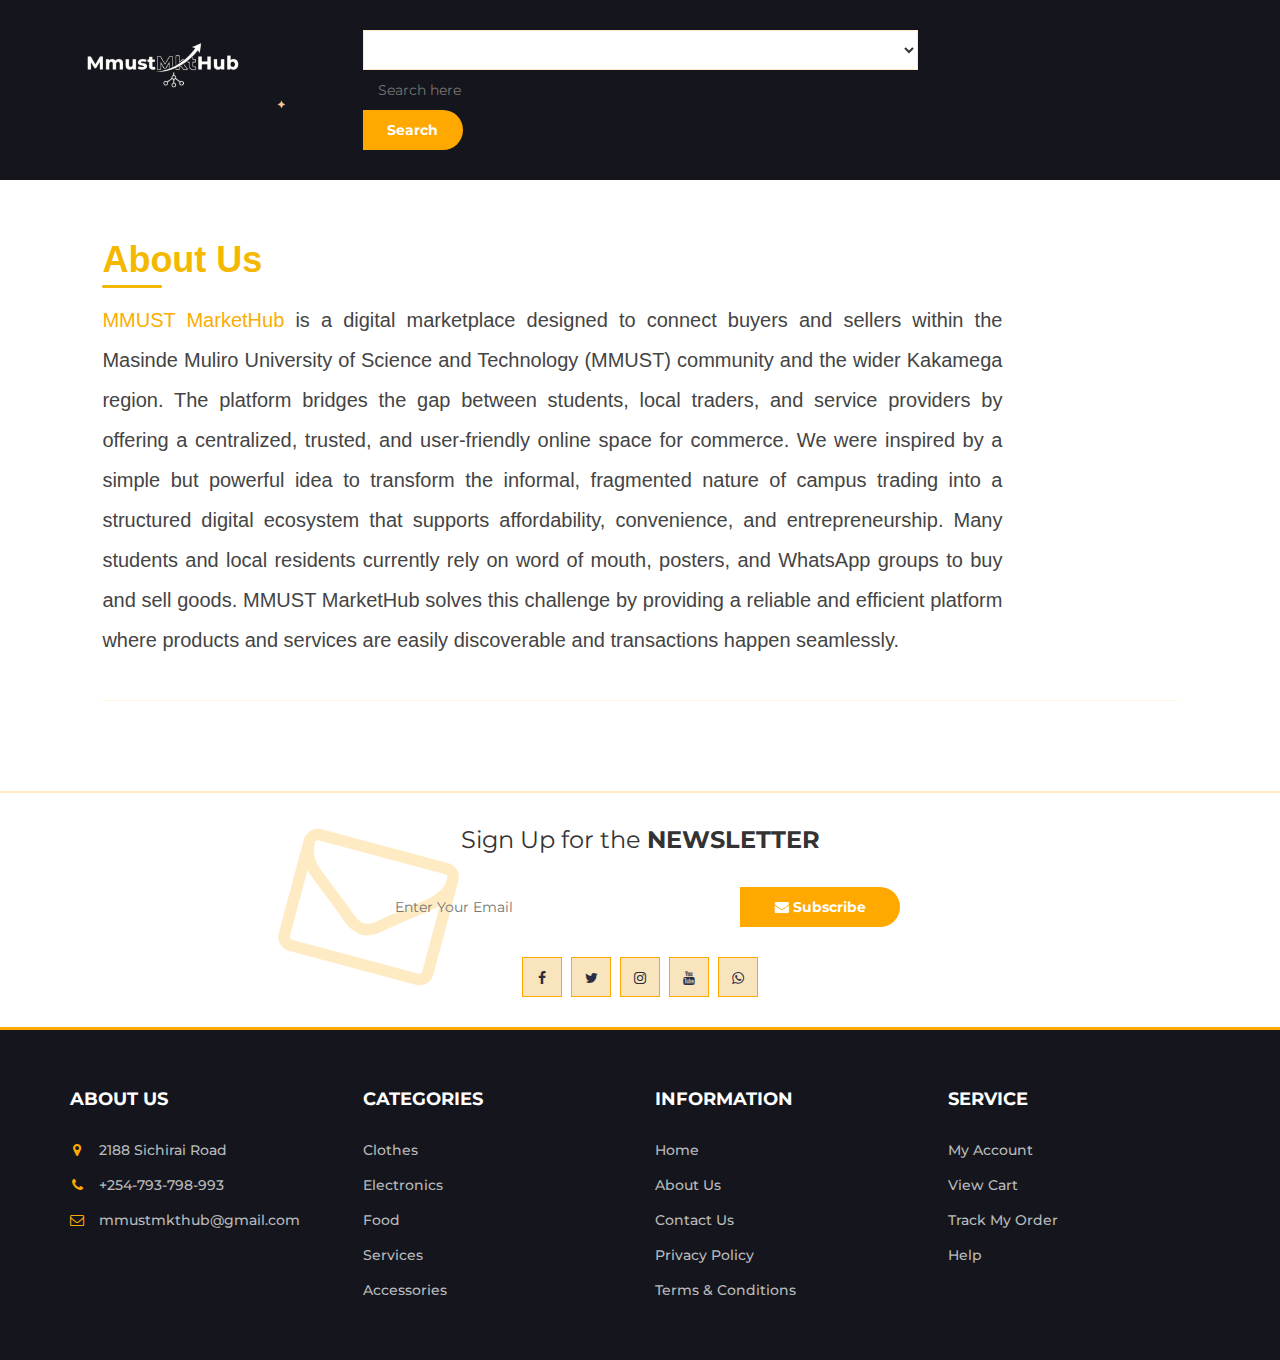
<file: about-us.html>
<!DOCTYPE html>
<html lang="en">

<head>
    <meta charset="utf-8">
    <meta http-equiv="X-UA-Compatible" content="IE=edge">
    <meta name="viewport" content="width=device-width, initial-scale=1">
    <!-- The above 3 meta tags *must* come first in the head; any other head content must come *after* these tags -->

    <title>About Us</title>

    <!-- Google font -->
    <link href="https://fonts.googleapis.com/css?family=Montserrat:400,500,700" rel="stylesheet">

    <!-- Bootstrap -->
    <link type="text/css" rel="stylesheet" href="css/nobertwa.css" />

    <!-- Slick -->
    <link type="text/css" rel="stylesheet" href="css/slick.css" />
    <link type="text/css" rel="stylesheet" href="css/slick-theme.css" />

    <!-- nouislider -->
    <link type="text/css" rel="stylesheet" href="css/nouislider.min.css" />

    <!-- Font Awesome Icon -->
    <link rel="stylesheet" href="css/font-awesome.min.css">

    <!-- Custom stlylesheet -->
    <link type="text/css" rel="stylesheet" href="css/style.css" />
    <style>
      
      
      /* ========== About Us Section ========== */
.about-section {
  background-color: #fff;
  padding: 60px 8%;
  font-family: "Poppins", Arial, sans-serif;
  color: #333;
  line-height: 2.0;
}

.about-section h2 {
  font-size: 36px;
  font-weight: 700;
  color: #f5b800; 
  margin-bottom: 20px;
  position: relative;
}

.about-section p {
  font-size: 20px;
  color: #444;
  margin-bottom: 15px;
  text-align: justify;
  max-width: 900px;
}

.about-section h2::after {
  content: "";
  position: absolute;
  left: 0;
  bottom: -8px;
  width: 60px;
  height: 3px;
  background-color: #f5b800;
  border-radius: 2px;
}

/* Optional subtle background line for separation */
.about-section::after {
  content: "";
  display: block;
  margin-top: 40px;
  width: 100%;
  height: 1px;
  background-color: #f5b80020;
}

/* Responsive adjustments */
@media (max-width: 768px) {
  .about-section {
    padding: 40px 5%;
  }

  .about-section h2 {
    font-size: 1.6rem;
  }

  .about-section p {
    font-size: 0.95rem;
  }
}
    </style>

</head>

<body>
   
        <!-- MAIN HEADER -->
        <div id="header">
            <!-- container -->
            <div class="container">
                <!-- row -->
                <div class="row">
                    <!-- LOGO -->
                    <div class="col-md-3">
                        <div class="header-logo">
                            <a href="https://google.com" class="logo">
                                <img src="./img/mmustlogo.png" alt="">
                            </a>
                        </div>
                    </div>
                    <!-- /LOGO -->

                    <!-- SEARCH BAR -->
                    <div class="col-md-6">
                        <div class="header-search">
                            <form>
                                <select class="input-select">
                                 </select>
                                <input class="input" placeholder="Search here">
                                <button class="search-btn">Search</button>
                            </form>
                        </div>
                    </div>
                    <!-- /ACCOUNT -->
                </div>
                <!-- row -->
            </div>
            <!-- container -->
        </div>
        <!-- /MAIN HEADER -->
    </header>
    <!-- /HEADER -->

<!---ABOUT US--->
<div class="about-section">
<h2>About Us</h2>
<p>

<a class="mmust" href="index.html" style="color: #f8ae03;">MMUST MarketHub</a> is a digital marketplace designed to connect buyers and sellers within the Masinde Muliro University of Science and Technology (MMUST) community and the wider Kakamega region. The platform bridges the gap between students, local traders, and service providers by offering a centralized, trusted, and user-friendly online space for commerce.

We were inspired by a simple but powerful idea to transform the informal, fragmented nature of campus trading into a structured digital ecosystem that supports affordability, convenience, and entrepreneurship. Many students and local residents currently rely on word of mouth, posters, and WhatsApp groups to buy and sell goods. MMUST MarketHub solves this challenge by providing a reliable and efficient platform where products and services are easily discoverable and transactions happen seamlessly.

</p> 
 </div>      
   <!---ABOUT US--->

    <!-- NEWSLETTER -->
<div id="newsletter" class="section">
  <!-- container -->
  <div class="container">
    <!-- row -->
    <div class="row">
      <div class="col-md-12">
        <div class="newsletter">
          <p>Sign Up for the <strong>NEWSLETTER</strong></p>
          
          <!-- Newsletter Form -->
          <form id="newsletter-form">
            <input 
              id="newsletter-email" 
              class="input" 
              type="email" 
              placeholder="Enter Your Email" 
              required
            >
            <button class="newsletter-btn" type="submit">
              <i class="fa fa-envelope"></i> Subscribe
            </button>
          </form>

          <!-- Feedback Result -->
          <div id="newsletter-result" style="margin-top:10px;"></div>

          <!-- Social Links -->
          <ul class="newsletter-follow">
            <li><a href="#"><i class="fa fa-facebook"></i></a></li>
            <li><a href="#"><i class="fa fa-twitter"></i></a></li>
            <li><a href="#"><i class="fa fa-instagram"></i></a></li>
            <li><a href="#"><i class="fa fa-youtube"></i></a></li>
            <li><a href="#"><i class="fa fa-whatsapp"></i></a></li>
          </ul>
        </div>
      </div>
    </div>
    <!-- /row -->
  </div>
  <!-- /container -->
</div>
<!-- /NEWSLETTER -->


        <!-- FOOTER -->
    <footer id="footer">
        <!-- top footer -->
        <div class="section">
            <!-- container -->
            <div class="container">
                <!-- row -->
                <div class="row">
                    <div class="col-md-3 col-xs-6">
                        <div class="footer">
                            <h3 class="footer-title">About Us</h3>
                            <p></p>
                            <ul class="footer-links">
                                <li><a href="#"><i class="fa fa-map-marker"></i>2188 Sichirai Road</a></li>
                                <li><a href="#"><i class="fa fa-phone"></i>+254-793-798-993</a></li>
                                <li><a href="#"><i class="fa fa-envelope-o"></i>mmustmkthub@gmail.com</a></li>
                            </ul>
                        </div>
                    </div>

                    <div class="col-md-3 col-xs-6">
                        <div class="footer">
                            <h3 class="footer-title">Categories</h3>
                            <ul class="footer-links">
                                <li><a href="marketplace.html?category=Clothes">Clothes</a></li>
                                <li><a href="marketplace.html?category=Electronics">Electronics</a></li>
                                <li><a href="marketplace.html?category=Food">Food</a></li>
                                <li><a href="marketplace.html?category=Services">Services</a></li>
                                <li><a href="#">Accessories</a></li>
                            </ul>
                        </div>
                    </div>

                    <div class="clearfix visible-xs"></div>

                    <div class="col-md-3 col-xs-6">
                        <div class="footer">
                            <h3 class="footer-title">Information</h3>
                            <ul class="footer-links">
                                <li><a href="index.html">Home</a></li>
                                <li><a href="about-us.html">About Us</a></li>
                                <li><a href="contact-us.html">Contact Us</a></li>
                                <li><a href="privacy.html">Privacy Policy</a></li>
                                <li><a href="terms.html">Terms & Conditions</a></li>
                            </ul>
                        </div>
                    </div>

                    <div class="col-md-3 col-xs-6">
                        <div class="footer">
                            <h3 class="footer-title">Service</h3>
                            <ul class="footer-links">
                                <li><a href="seller-dashboard.html">My Account</a></li>
                                <li><a href="cart.html">View Cart</a></li>
                                <li><a href="myorders.html">Track My Order</a></li>
                                <li><a href="contact-us.html">Help</a></li>
                            </ul>
                        </div>
                    </div>
                </div> 
                <!-- /row -->
            </div>
            <!-- /container -->
        </div>
        <!-- /top footer -->
    </footer>
    <!-- /FOOTER -->

    <!-- jQuery Plugins -->
    <script src="js/jquery.min.js"></script>
    <script src="js/nobertwa.js"></script>
    <script src="js/slick.min.js"></script>
    <script src="js/nouislider.min.js"></script>
    <script src="js/jquery.zoom.min.js"></script>
    <script src="js/main.js"></script>
    <script src="js/home.newsletter.js"></script>

</body>

</html>
</file>
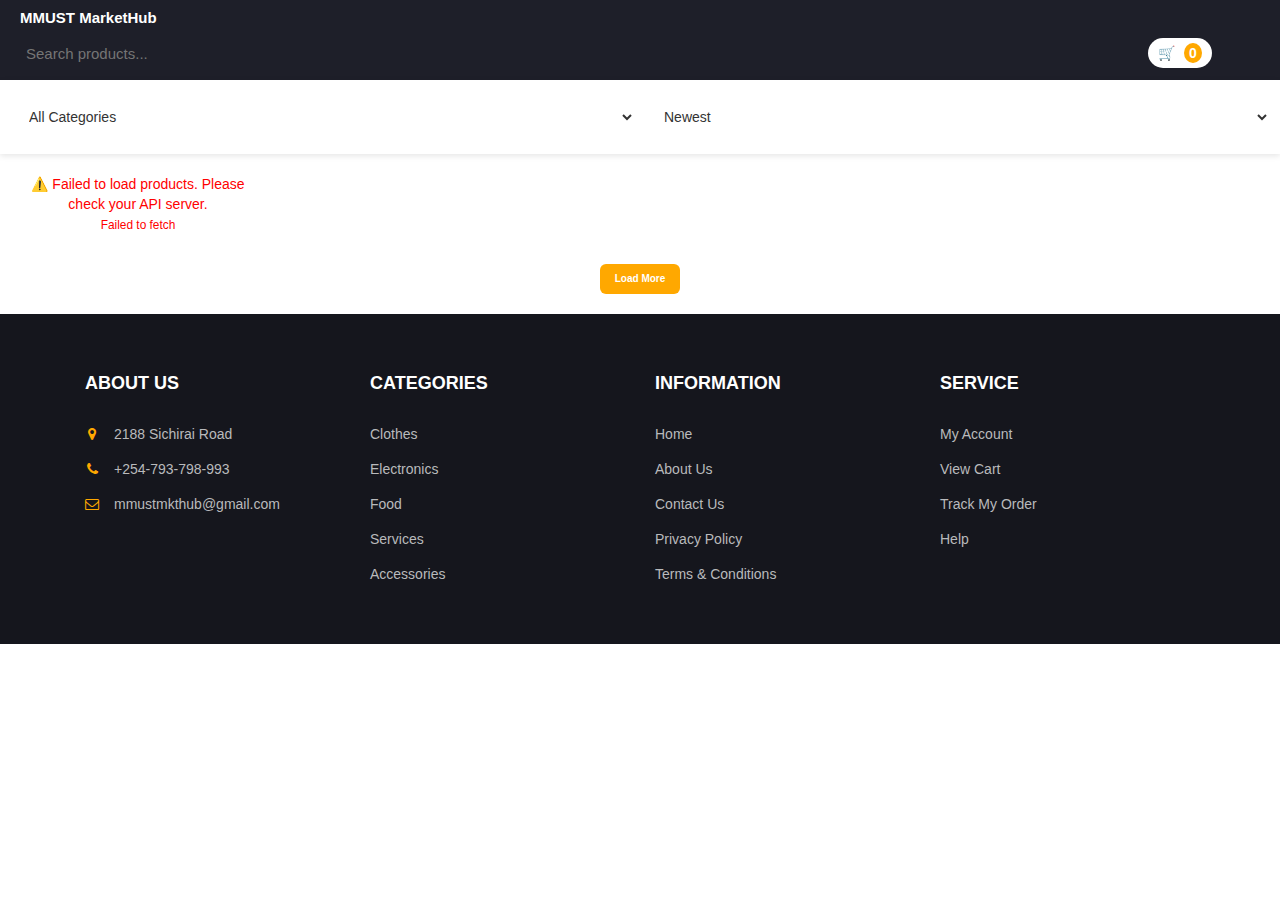
<file: marketplace.html>
<!DOCTYPE html>
<html lang="en">
<head>
  <meta charset="UTF-8">
  <meta name="viewport" content="width=device-width, initial-scale=1.0">
  <title>MMUST MarketHub | Marketplace</title>

  <link rel="stylesheet" href="marketplace.css">

  <!-- Core CSS -->
  <link
  rel="stylesheet"
  href="https://cdn.jsdelivr.net/npm/bootstrap@5.3.3/dist/css/bootstrap.min.css"
  integrity="sha384-QWTKZyjpPEjISv5WaRU9OFeRpok6YctnYmDr5pNlyT2bRjXh0JMhjY6hW+ALEwIH"
  crossorigin="anonymous"
/>
  <link type="text/css" rel="stylesheet" href="css/font-awesome.min.css">
  <link type="text/css" rel="stylesheet" href="css/nobertwa.css">
  <link type="text/css" rel="stylesheet" href="css/nouislider.min.css">
  <link type="text/css" rel="stylesheet" href="css/slick.css">
  <link type="text/css" rel="stylesheet" href="css/slick-theme.css">
  <link type="text/css" rel="stylesheet" href="css/style.css">
</head>
<body>

  <!-- HEADER -->
  <header>
    <h1>MMUST MarketHub</h1>

    <div class="header-right">
      <input type="text" id="search" placeholder="Search products...">
      <div id="cart">
        🛒 <span id="cart-count">0</span>
      </div>
    </div>
  </header>

  <!-- FILTERS -->
  <section class="filters">
    <select id="category">
      <option value="all">All Categories</option>
      <option value="Clothes">Clothes</option>
      <option value="Electronics">Electronics</option>
      <option value="Food">Food</option>
      <option value="Services">Services</option>
    </select>

    <select id="sort">
      <option value="newest">Newest</option>
      <option value="lowest">Lowest Price</option>
      <option value="highest">Highest Price</option>
    </select>
  </section>

  <!-- PRODUCT GRID -->
  <main id="product-grid"></main>

  <!-- LOAD MORE BUTTON -->
  <div class="load-more-container">
    <button id="load-more">Load More</button>
  </div>

    <!-- FOOTER -->
    <footer id="footer">
        <!-- top footer -->
        <div class="section">
            <!-- container -->
            <div class="container">
                <!-- row -->
                <div class="row">
                    <div class="col-md-3 col-xs-6">
                        <div class="footer">
                            <h3 class="footer-title">About Us</h3>
                            <p></p>
                            <ul class="footer-links">
                                <li><a href="#"><i class="fa fa-map-marker"></i>2188 Sichirai Road</a></li>
                                <li><a href="#"><i class="fa fa-phone"></i>+254-793-798-993</a></li>
                                <li><a href="#"><i class="fa fa-envelope-o"></i>mmustmkthub@gmail.com</a></li>
                            </ul>
                        </div>
                    </div>

                    <div class="col-md-3 col-xs-6">
                        <div class="footer">
                            <h3 class="footer-title">Categories</h3>
                            <ul class="footer-links">
                                <li><a href="marketplace.html?category=Clothes">Clothes</a></li>
                                <li><a href="marketplace.html?category=Electronics">Electronics</a></li>
                                <li><a href="marketplace.html?category=Food">Food</a></li>
                                <li><a href="marketplace.html?category=Services">Services</a></li>
                                <li><a href="#">Accessories</a></li>
                            </ul>
                        </div>
                    </div>

                    <div class="clearfix visible-xs"></div>

                    <div class="col-md-3 col-xs-6">
                        <div class="footer">
                            <h3 class="footer-title">Information</h3>
                            <ul class="footer-links">
                                <li><a href="index.html">Home</a></li>
                                <li><a href="about-us.html">About Us</a></li>
                                <li><a href="contact-us.html">Contact Us</a></li>
                                <li><a href="privacy.html">Privacy Policy</a></li>
                                <li><a href="terms.html">Terms & Conditions</a></li>
                            </ul>
                        </div>
                    </div>

                    <div class="col-md-3 col-xs-6">
                        <div class="footer">
                            <h3 class="footer-title">Service</h3>
                            <ul class="footer-links">
                                <li><a href="seller-dashboard.html">My Account</a></li>
                                <li><a href="cart.html">View Cart</a></li>
                                <li><a href="myorders.html">Track My Order</a></li>
                                <li><a href="contact-us.html">Help</a></li>
                            </ul>
                        </div>
                    </div>
                </div> 
                <!-- /row -->
            </div>
            <!-- /container -->
        </div>
        <!-- /top footer -->
    </footer>
    <!-- /FOOTER -->

  <!-- JS -->
  <script src="marketplace.js"></script>
  <script>
    // ✅ Safe cart counter load
    const storedCart = JSON.parse(localStorage.getItem("cartItems")) || [];
    document.getElementById("cart-count").textContent = storedCart.length;
  </script>
</body>
</html>
</file>
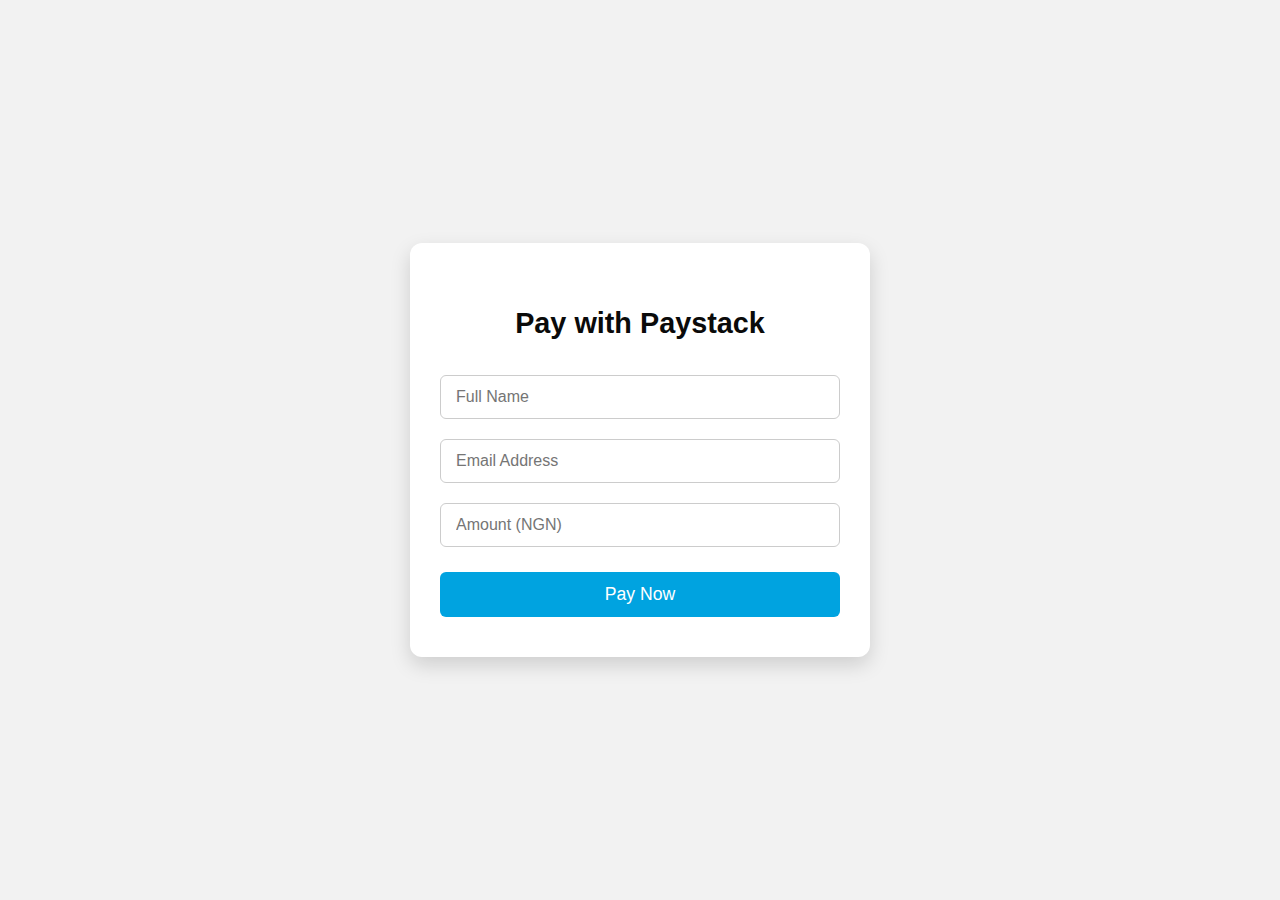
<file: payment.html>
<!DOCTYPE html>
<html lang="en">
<head>
  <meta charset="UTF-8">
  <meta name="viewport" content="width=device-width, initial-scale=1.0">
  <title>Pay with Paystack</title>
  
  <!-- External CSS -->
  <link rel="stylesheet" href="payment.css">
</head>
<body>
  <div class="payment-container">
    <h2>Pay with Paystack</h2>
    <input type="text" id="fullname" placeholder="Full Name" required>
    <input type="email" id="email" placeholder="Email Address" required>
    <input type="number" id="amount" placeholder="Amount (NGN)" required>
    <button id="payButton">Pay Now</button>
  </div>

  <!-- Paystack JS -->
  <script src="https://js.paystack.co/v1/inline.js"></script>
  <!-- Link your external JS -->
  <script src="payment.js"></script>
</body>
</html>
</file>
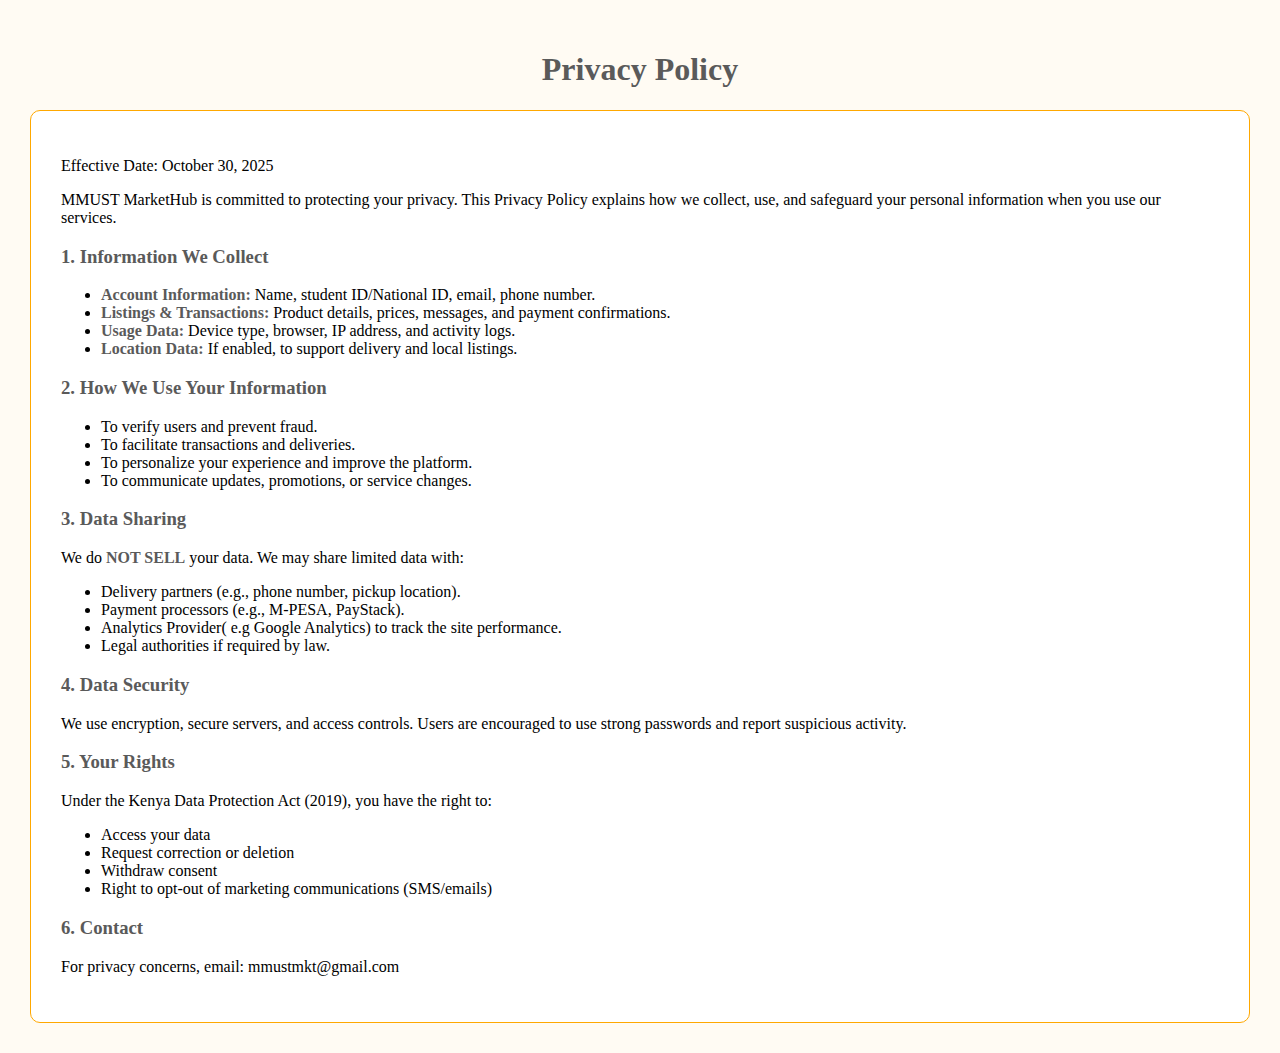
<file: privacy.html>
<!DOCTYPE html>
<html lang="en">
  <head>
    <meta charset="UTF-8" />
    <meta name="viewport" content="width=device-width, initial-scale=1.0" />
    <title>Privacy Policy</title>
    <link rel="stylesheet" href="privacy.css">
  </head>
  <body>
    <h1>Privacy Policy</h1>
    <div class="policy-box">
      
      <p>Effective Date: October 30,  2025</p>
      <p>
        MMUST MarketHub is committed to protecting your privacy. This Privacy
        Policy explains how we collect, use, and safeguard your personal
        information when you use our services.
      </p>
      <h3>1. Information We Collect</h3>
      <ul>
        <li>
          <b>Account Information: </b>Name, student ID/National ID, email, phone
          number.
        </li>
        <li>
          <b>Listings & Transactions: </b>Product details, prices, messages, and
          payment confirmations.
        </li>
        <li>
          <b>Usage Data:</b> Device type, browser, IP address, and activity
          logs.
        </li>
        <li>
          <b>Location Data:</b> If enabled, to support delivery and local
          listings.
        </li>
      </ul>

      <h3>2. How We Use Your Information</h3>
      <ul>
        <li>To verify users and prevent fraud.</li>
        <li>To facilitate transactions and deliveries.</li>
        <li>To personalize your experience and improve the platform.</li>
        <li>To communicate updates, promotions, or service changes.</li>
      </ul>

      <h3>3. Data Sharing</h3>
      <p>We do <b>NOT SELL</b> your data. We may share limited data with:</p>
      <ul>
        <li>Delivery partners (e.g., phone number, pickup location).</li>
        <li>Payment processors (e.g., M-PESA, PayStack).</li>
        <li>
          Analytics Provider( e.g Google Analytics) to track the site
          performance.
        </li>
        <li>Legal authorities if required by law.</li>
      </ul>

      <h3>4. Data Security</h3>
      <p>
        We use encryption, secure servers, and access controls. Users are
        encouraged to use strong passwords and report suspicious activity.
      </p>

      <h3>5. Your Rights</h3>
      <p>Under the Kenya Data Protection Act (2019), you have the right to:</p>
      <ul>
        <li>Access your data</li>
        <li>Request correction or deletion</li>
        <li>Withdraw consent</li>
        <li>Right to opt-out of marketing communications (SMS/emails)</li>
      </ul>

      <h3>6. Contact</h3>
      <p>For privacy concerns, email: mmustmkt@gmail.com </p>
    </div>
  </body>
</html>
</file>
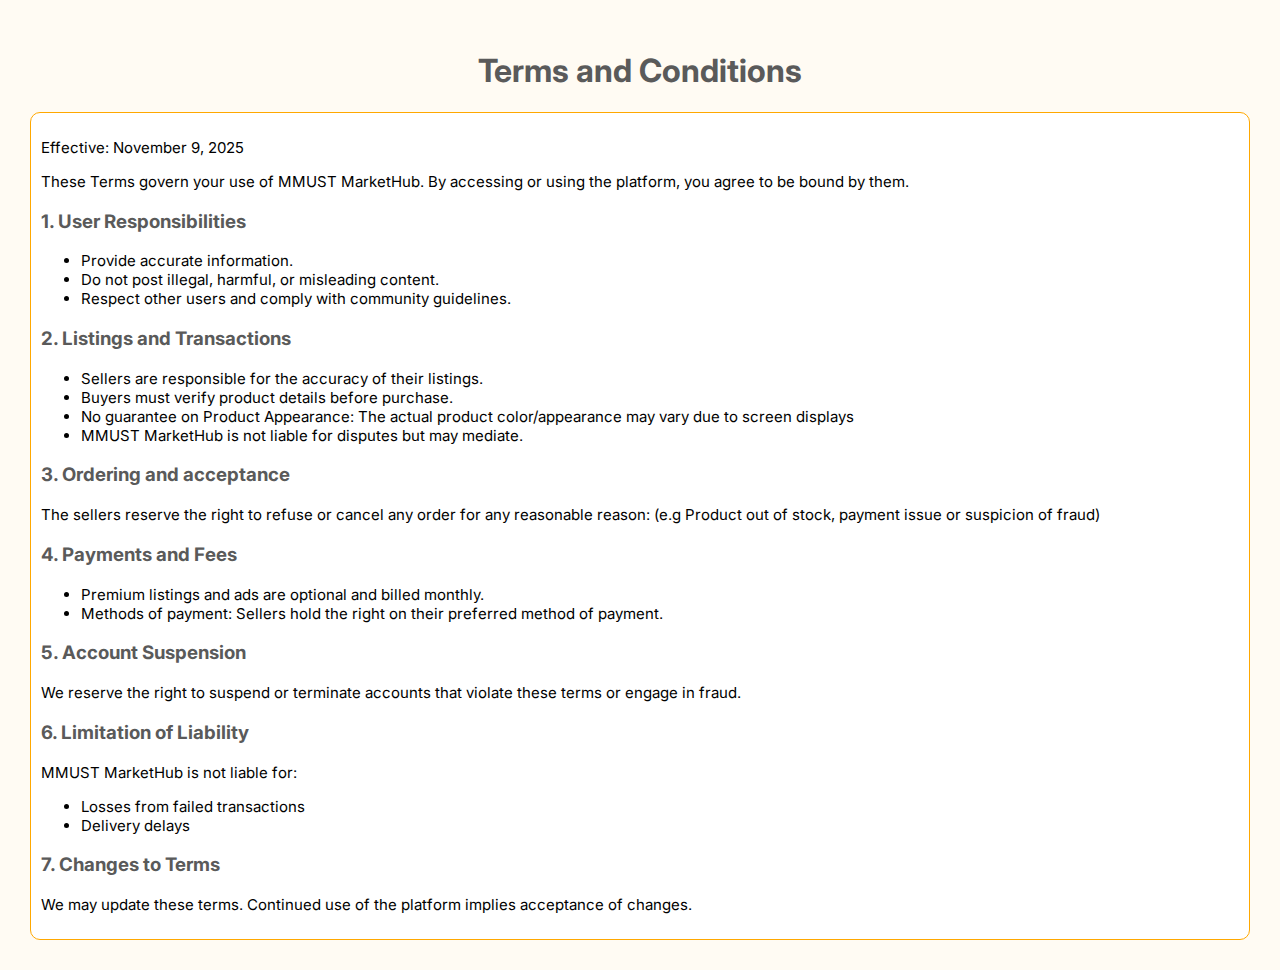
<file: terms.html>
<!DOCTYPE html>
<html lang="en">
  <head>
    <meta charset="UTF-8" />
    <meta name="viewport" content="width=device-width, initial-scale=1.0" />
    <title>Terms and Conditions</title>
    <link rel="stylesheet" href="terms.css">
    <link rel="preconnect" href="https://fonts.googleapis.com" />
    <link rel="preconnect" href="https://fonts.gstatic.com" crossorigin />
    <link href="https://fonts.googleapis.com/css2?family=Inter:ital,wght@0,100..900;1,100..900&display=swap" rel="stylesheet" />
  </head>
  <body>
    <h1>Terms and Conditions</h1>
    <div class="terms_conditions">
      
      <p>Effective: November 9, 2025</p>
      <p>
        These Terms govern your use of MMUST MarketHub. By accessing or using
        the platform, you agree to be bound by them.
      </p>
      <h3>1. User Responsibilities</h3>
      <p>
        <ul>
            <li>Provide accurate information.</li>
            <li>Do not post illegal, harmful, or misleading content.</li>
            <li>Respect other users and comply with community guidelines.</li>
        </ul>
      </p>
      <h3>2. Listings and Transactions</h3>
      <p>
        <ul>
            <li>Sellers are responsible for the accuracy of their listings.</li>
            <li>Buyers must verify product details before purchase.</li>
            <li>No guarantee on Product Appearance: The actual product color/appearance may vary due to screen displays</li>
            <li>MMUST MarketHub is not liable for disputes but may mediate.</li>


        </ul>
      </p>
      <h3>3. Ordering and acceptance</h3>
      <p>The sellers reserve the right to refuse or cancel any order for any 
        reasonable reason: (e.g Product out of stock, payment issue or suspicion of fraud)</p>
      <h3>4. Payments and Fees</h3>
      <p>
        <ul>
            <li>Premium listings and ads are optional and billed monthly.</li>
            <li>Methods of payment: Sellers hold the right on their preferred method of payment. </li>
        </ul>
      </p>
      <h3>5. Account Suspension</h3>
      <p>We reserve the right to suspend or terminate accounts that violate these terms or engage in fraud.</p>
      <h3>6. Limitation of Liability</h3>
      <p>
        MMUST MarketHub is not liable for:
        <ul>
            <li>Losses from failed transactions</li>
            <li>Delivery delays</li>
        </ul>
      </p>
      <h3>7. Changes to Terms</h3>
      <p>We may update these terms. Continued use of the platform implies acceptance of changes.</p>
    </div>
  </body>
</html>
</file>
<file: css/style.css>
/*-- What has been added --*/

:root {
  --bg: #fdfcf6;
  --card: #ffffff;
  --accent: #15161d;     
  --highlight: #FFA800;    /* Yellow accent */
  --muted: #6c757d;
  --maxw: 1100px;
  --hovering: #FF6B00
}

/*-- What has been added --*/

body {
  font-family: 'Montserrat', sans-serif;
  font-weight: 400;
  color: #333;
}

h1, h2, h3, h4, h5, h6 {
  color: #2B2D42;
  font-weight: 700;
  margin: 0 0 10px;
}

a {
  color: #2B2D42;
  font-weight: 500;
  -webkit-transition: 0.2s color;
  transition: 0.2s color;
}

a:hover, a:focus {
  color:  #FFA800;
  text-decoration: none;
  outline: none;
}

ul, ol {
  margin: 0;
  padding: 0;
  list-style: none
}

/*----------------------------*\
	Buttons
\*----------------------------*/

.primary-btn {
  display: inline-block;
  padding: 12px 30px;
  background-color:  #FFA800;
  border: none;
  border-radius: 40px;
  color: #FFF;
  text-transform: uppercase;
  font-weight: 700;
  text-align: center;
  -webkit-transition: 0.2s all;
  transition: 0.2s all;
}

.primary-btn:hover, .primary-btn:focus {
  opacity: 0.9;
  color: #FFF;
}

/*----------------------------*\
	Inputs
\*----------------------------*/

/*-- Text input --*/

.input {
  height: 40px;
  padding: 0px 15px;
  border: 1px solid #FFEBC3;
  background-color: #FFF;
  width: 100%;
}

textarea.input {
  padding: 15px;
  min-height: 90px;
}

/*-- Number input --*/

.input-number {
  position: relative;
}

.input-number input[type="number"]::-webkit-inner-spin-button, .input-number input[type="number"]::-webkit-outer-spin-button {
  -webkit-appearance: none;
  margin: 0;
}

.input-number input[type="number"] {
  -moz-appearance: textfield;
  height: 40px;
  width: 100%;
  border: 1px solid #FFEBC3;
  background-color: #FFF;
  padding: 0px 35px 0px 15px;
}

.input-number .qty-up, .input-number .qty-down {
  position: absolute;
  display: block;
  width: 20px;
  height: 20px;
  border: 1px solid #FFEBC3;
  background-color: #FFF;
  text-align: center;
  font-weight: 700;
  cursor: pointer;
  -webkit-user-select: none;
  -moz-user-select: none;
  -ms-user-select: none;
  user-select: none;
}

.input-number .qty-up {
  right: 0;
  top: 0;
  border-bottom: 0px;
}

.input-number .qty-down {
  right: 0;
  bottom: 0;
}

.input-number .qty-up:hover, .input-number .qty-down:hover {
  background-color: #FFEBC3;
  color:  #FFA800;
}

/*-- Select input --*/

.input-select {
  padding: 0px 15px;
  background: #FFF;
  border: 1px solid #FFEBC3;
  height: 40px;
}

/*-- checkbox & radio input --*/

.input-radio, .input-checkbox {
  position: relative;
  display: block;
}

.input-radio input[type="radio"]:not(:checked), .input-radio input[type="radio"]:checked, .input-checkbox input[type="checkbox"]:not(:checked), .input-checkbox input[type="checkbox"]:checked {
  position: absolute;
  margin-left: -9999px;
  visibility: hidden;
}

.input-radio label, .input-checkbox label {
  font-weight: 500;
  min-height: 20px;
  padding-left: 20px;
  margin-bottom: 5px;
  cursor: pointer;
}

.input-radio input[type="radio"]+label span, .input-checkbox input[type="checkbox"]+label span {
  position: absolute;
  left: 0px;
  top: 4px;
  width: 14px;
  height: 14px;
  border: 2px solid #FFEBC3;
  background: #FFF;
}

.input-radio input[type="radio"]+label span {
  border-radius: 50%;
}

.input-radio input[type="radio"]+label span:after {
  content: "";
  position: absolute;
  left: 50%;
  top: 50%;
  -webkit-transform: translate(-50%, -50%) scale(0);
  -ms-transform: translate(-50%, -50%) scale(0);
  transform: translate(-50%, -50%) scale(0);
  background-color: #FFF;
  width: 4px;
  height: 4px;
  border-radius: 50%;
  opacity: 0;
  -webkit-transition: all 0.2s;
  transition: all 0.2s;
}

.input-checkbox input[type="checkbox"]+label span:after {
  content: '✔';
  position: absolute;
  top: -2px;
  left: 1px;
  font-size: 10px;
  color: #FFF;
  opacity: 0;
  -webkit-transform: scale(0);
  -ms-transform: scale(0);
  transform: scale(0);
  -webkit-transition: all 0.2s;
  transition: all 0.2s;
}

.input-radio input[type="radio"]:checked+label span, .input-checkbox input[type="checkbox"]:checked+label span {
  background-color:  #FFA800;
  border-color:  #FFA800;
}

.input-radio input[type="radio"]:checked+label span:after {
  opacity: 1;
  -webkit-transform: translate(-50%, -50%) scale(1);
  -ms-transform: translate(-50%, -50%) scale(1);
  transform: translate(-50%, -50%) scale(1);
}

.input-checkbox input[type="checkbox"]:checked+label span:after {
  opacity: 1;
  -webkit-transform: scale(1);
  -ms-transform: scale(1);
  transform: scale(1);
}

.input-radio .caption, .input-checkbox .caption {
  margin-top: 5px;
  max-height: 0;
  overflow: hidden;
  -webkit-transition: 0.3s max-height;
  transition: 0.3s max-height;
}

.input-radio input[type="radio"]:checked~.caption, .input-checkbox input[type="checkbox"]:checked~.caption {
  max-height: 800px;
}

/*----------------------------*\
	Section
\*----------------------------*/

.section {
  padding-top: 30px;
  padding-bottom: 30px;
}

.section-title {
  position: relative;
  margin-bottom: 30px;
  margin-top: 15px;
}

.section-title .title {
  display: inline-block;
  text-transform: uppercase;
  margin: 0px;
}

.section-title .section-nav {
  float: right;
}

.section-title .section-nav .section-tab-nav {
  display: inline-block;
}

.section-tab-nav li {
  display: inline-block;
  margin-right: 15px;
}

.section-tab-nav li:last-child {
  margin-right: 0px;
}

.section-tab-nav li a {
  font-weight: 700;
  color: #8D99AE;
}

.section-tab-nav li a:after {
  content: "";
  display: block;
  width: 0%;
  height: 2px;
  background-color:  #FFA800;
  -webkit-transition: 0.2s all;
  transition: 0.2s all;
}

.section-tab-nav li.active a {
  color:  #FFA800;
}

.section-tab-nav li a:hover:after, .section-tab-nav li a:focus:after, .section-tab-nav li.active a:after {
  width: 100%;
}

.section-title .section-nav .products-slick-nav {
  top: 0px;
  right: 0px;
}

/*----------------------------*\
	Breadcrumb
\*----------------------------*/

#breadcrumb {
  padding: 30px 0px;
  background: #e7d7b6;
  border-bottom: 1px solid #FFEBC3;
  margin-bottom: 30px;
}

#breadcrumb .breadcrumb-header {
  display: inline-block;
  margin-top: 0px;
  margin-bottom: 0px;
  margin-right: 15px;
  text-transform: uppercase;
}

#breadcrumb .breadcrumb-tree {
  display: inline-block;
}

#breadcrumb .breadcrumb-tree li {
  display: inline-block;
  font-size: 12px;
  font-weight: 500;
  text-transform: uppercase;
}

#breadcrumb .breadcrumb-tree li+li {
  margin-left: 10px;
}

#breadcrumb .breadcrumb-tree li+li:before {
  content: '/';
  display: inline-block;
  color: #8D99AE;
  margin-right: 10px;
}

#breadcrumb .breadcrumb-tree li a {
  color: #8D99AE;
}

#breadcrumb .breadcrumb-tree li a:hover {
  color:  #FFA800;
}

/*=========================================================
	02 -> HEADER
===========================================================*/

/*----------------------------*\
	Top header
\*----------------------------*/

#top-header {
  padding-top: 10px;
  padding-bottom: 10px;
  background-color: #1E1F29;
}

.header-links li {
  display: inline-block;
  margin-right: 15px;
  font-size: 12px;
}

.header-links li:last-child {
  margin-right: 0px;
}

.header-links li a {
  color: #FFF;
}

.header-links li a:hover {
  color:  #FFA800;
}

.header-links li i {
  color:  #FFA800;
  margin-right: 5px;
}

/*----------------------------*\
	Logo
\*----------------------------*/

#header {
  padding-top: 15px;
  padding-bottom: 15px;
  background-color: #15161D;
}

.header-logo {
  float: left;
}

.header-logo .logo img {
  display: block;
  max-width: 250px;
  height: auto;
  margin-left: -30px;
}

/*----------------------------*\
	Search
\*----------------------------*/

.header-search {
  padding: 15px 0px;
}

.header-search form {
  position: relative;
}


.header-search .search-homepage .input-search {
  width: calc(100% - 260px);
  margin-right: -4px;
  background-color: #fff;
  height: 40px;
  border-top-left-radius: 20px;
  border-bottom-left-radius: 20px;
}

.header-search form .search-btn {
  height: 40px;
  width: 100px;
  background:  #FFA800;
  color: #FFF;
  font-weight: 700;
  border: none;
  border-radius: 0px 40px 40px 0px;
}

/*----------------------------*\
	Cart
\*----------------------------*/

.header-ctn {
  float: right;
  padding: 15px 0px;
}

.header-ctn>div {
  display: inline-block;
}

.header-ctn>div+div {
  margin-left: 15px;
}

.header-ctn>div>a {
  display: block;
  position: relative;
  width: 90px;
  text-align: center;
  color: #FFF;
}

.header-ctn>div>a>i {
  display: block;
  font-size: 18px;
}

.header-ctn>div>a>span {
  font-size: 12px;
}

.header-ctn>div>a>.qty {
  position: absolute;
  right: 15px;
  top: -10px;
  width: 20px;
  height: 20px;
  line-height: 20px;
  text-align: center;
  border-radius: 50%;
  font-size: 10px;
  color: #FFF;
  background-color:  #FFA800;
}

.header-ctn .menu-toggle {
  display: none;
}

.cart-dropdown {
  position: absolute;
  width: 300px;
  background: #FFF;
  padding: 15px;
  -webkit-box-shadow: 0px 0px 0px 2px #e2dac9;
  box-shadow: 0px 0px 0px 2px #FFEBC3;
  z-index: 99;
  right: 0;
  opacity: 0;
  visibility: hidden;
}

.dropdown.open>.cart-dropdown {
  opacity: 1;
  visibility: visible;
}

.cart-dropdown .cart-list {
  max-height: 180px;
  overflow-y: scroll;
  margin-bottom: 15px;
}

.cart-dropdown .cart-list .product-widget {
  padding: 0px;
  -webkit-box-shadow: none;
  box-shadow: none;
}

.cart-dropdown .cart-list .product-widget:last-child {
  margin-bottom: 0px;
}

.cart-dropdown .cart-list .product-widget .product-img {
  left: 0px;
  top: 0px;
}

.cart-dropdown .cart-list .product-widget .product-body .product-price {
  color: #2B2D42;
}

.cart-dropdown .cart-btns {
  margin: 0px -17px -17px;
}

.cart-dropdown .cart-btns>a {
  display: inline-block;
  width: calc(50% - 0px);
  padding: 12px;
  background-color:  #FFA800;
  color: #FFF;
  text-align: center;
  font-weight: 700;
  -webkit-transition: 0.2s all;
  transition: 0.2s all;
}

.cart-dropdown .cart-btns>a:first-child {
  margin-right: -4px;
  background-color: #1e1f29;
}

.cart-dropdown .cart-btns>a:hover {
  opacity: 0.9;
}

.cart-dropdown .cart-summary {
  border-top: 1px solid #FFEBC3;
  padding-top: 15px;
  padding-bottom: 15px;
}

/*=========================================================
	03 -> Navigation
===========================================================*/

#navigation {
  background: #FFF;
  border-bottom: 2px solid #FFEBC3;
  border-top: 3px solid  #FFA800;
}

/*----------------------------*\
	Main nav
\*----------------------------*/

.main-nav>li+li {
  margin-left: 30px
}

.main-nav>li>a {
  padding: 20px 0px;
}

.main-nav>li>a:hover, .main-nav>li>a:focus, .main-nav>li.active>a {
  color:  #FFA800;
  background-color: transparent;
}

.main-nav>li>a:after {
  content: "";
  display: block;
  width: 0%;
  height: 2px;
  background-color:  #FFA800;
  -webkit-transition: 0.2s all;
  transition: 0.2s all;
}

.main-nav>li>a:hover:after, .main-nav>li>a:focus:after, .main-nav>li.active>a:after {
  width: 100%;
}

.header-ctn li.nav-toggle {
  display: none;
}

/*----------------------------*\
	responsive nav
\*----------------------------*/

@media only screen and (max-width: 991px) {
  .header-ctn .menu-toggle {
    display: inline-block;
  }
  #responsive-nav {
    position: fixed;
    left: 0;
    top: 0;
    background: #15161D;
    height: 100vh;
    max-width: 250px;
    width: 0%;
    overflow: hidden;
    z-index: 22;
    padding-top: 60px;
    -webkit-transform: translateX(-100%);
    -ms-transform: translateX(-100%);
    transform: translateX(-100%);
    -webkit-transition: 0.2s all;
    transition: 0.2s all;
  }
  #responsive-nav.active {
    -webkit-transform: translateX(0%);
    -ms-transform: translateX(0%);
    transform: translateX(0%);
    width: 100%;
  }
  .main-nav {
    margin: 0px;
    float: none;
  }
  .main-nav>li {
    display: block;
    float: none;
  }
  .main-nav>li+li {
    margin-left: 0px;
  }
  .main-nav>li>a {
    padding: 15px;
    color: #FFF;
  }
}

/*=========================================================
	04 -> CATEGORY SHOP
===========================================================*/

.shop {
  position: relative;
  overflow: hidden;
  margin: 15px 0px;
}

.shop:before {
  content: "";
  position: absolute;
  top: 0;
  bottom: 0;
  left: 0px;
  width: 60%;
  background:  #FFA800;
  opacity: 0.9;
  -webkit-transform: skewX(-45deg);
  -ms-transform: skewX(-45deg);
  transform: skewX(-45deg);
}

.shop:after {
  content: "";
  position: absolute;
  top: 0;
  bottom: 0;
  left: 1px;
  width: 100%;
  background:  #FFA800;
  opacity: 0.9;
  -webkit-transform: skewX(-45deg) translateX(-100%);
  -ms-transform: skewX(-45deg) translateX(-100%);
  transform: skewX(-45deg) translateX(-100%);
}

.shop .shop-img {
  position: relative;
  background-color: #FFEBC3;
  z-index: -1;
}

.shop .shop-img>img {
  width: 100%;
  -webkit-transition: 0.2s all;
  transition: 0.2s all;
}

.shop:hover .shop-img>img {
  -webkit-transform: scale(1.1);
  -ms-transform: scale(1.1);
  transform: scale(1.1);
}

.shop .shop-body {
  position: absolute;
  top: 0;
  width: 75%;
  padding: 30px;
  z-index: 10;
}

.shop .shop-body h3 {
  color: #FFF;
}

.shop .shop-body .cta-btn {
  color: #FFF;
  text-transform: uppercase;
}

/*=========================================================
	05 -> HOT DEAL
===========================================================*/

#hot-deal.section {
  padding: 60px 0px;
  margin: 30px 0px;
  background-color: #FFA800;
  background-image: url('../img/hotdeal.png');
  background-position: center;
  background-repeat: no-repeat;
}

.hot-deal {
  text-align: center;
}

.hot-deal .hot-deal-countdown {
  margin-bottom: 30px;
}

.hot-deal .hot-deal-countdown>li {
  position: relative;
  display: inline-block;
  width: 100px;
  height: 100px;
  background:  #FFA800;
  text-align: center;
  border-radius: 50%;
  margin: 0px 5px;
}

.hot-deal .hot-deal-countdown>li>div {
  position: absolute;
  left: 0;
  right: 0;
  top: 50%;
  -webkit-transform: translateY(-50%);
  -ms-transform: translateY(-50%);
  transform: translateY(-50%);
}

.hot-deal .hot-deal-countdown>li>div h3 {
  color: #FFF;
  margin-bottom: 0px;
}

.hot-deal .hot-deal-countdown>li>div span {
  display: block;
  font-size: 10px;
  text-transform: uppercase;
  color: #FFF;
}

.hot-deal p {
  text-transform: uppercase;
  font-size: 24px;
}

.hot-deal .cta-btn {
  margin-top: 15px;
}

/*=========================================================
	06 -> PRODUCT
===========================================================*/

/*----------------------------*\
	product
\*----------------------------*/

.product {
  position: relative;
  margin: 15px 0px;
  -webkit-box-shadow: 0px 0px 0px 0px #FFEBC3, 0px 0px 0px 1px #FFEBC3;
  box-shadow: 0px 0px 0px 0px #FFEBC3, 0px 0px 0px 1px #FFEBC3;
  -webkit-transition: 0.2s all;
  transition: 0.2s all;
}

.product:hover {
  -webkit-box-shadow: 0px 0px 6px 0px #FFEBC3, 0px 0px 0px 2px  #FFA800;
  box-shadow: 0px 0px 6px 0px #FFEBC3, 0px 0px 0px 2px  #FFA800;
}

.product .product-img {
  position: relative;
}

.product .product-img>img {
  width: 100%;
}

.product .product-img .product-label {
  position: absolute;
  top: 15px;
  right: 15px;
}

.product .product-img .product-label>span {
  border: 2px solid;
  padding: 2px 10px;
  font-size: 12px;
}

.product .product-img .product-label>span.sale {
  background-color: #f8e5be;
  border-color:  #FFA800;
  color:  #FFA800;
}

.product .product-img .product-label>span.new {
  background-color:  #FFA800;
  border-color:  #FFA800;
  color: #FFF;
}

.product .product-body {
  position: relative;
  padding: 15px;
  background-color: #f8e5be;
  text-align: center;
  z-index: 20;
}

.product .product-body .product-category {
  text-transform: uppercase;
  font-size: 12px;
  color: #8D99AE;
}

.product .product-body .product-name {
  text-transform: uppercase;
  font-size: 14px;
}

.product .product-body .product-name>a {
  font-weight: 700;
}

.product .product-body .product-name>a:hover, .product .product-body .product-name>a:focus {
  color:  #FFA800;
}

.product .product-body .product-price {
  color:  #FFA800;
  font-size: 18px;
}

.product .product-body .product-price .product-old-price {
  font-size: 70%;
  font-weight: 400;
  color: #8D99AE;
}

.product .product-body .product-rating {
  position: relative;
  margin: 15px 0px 10px;
  height: 20px;
}

.product .product-body .product-rating>i {
  position: relative;
  width: 14px;
  margin-right: -4px;
  background: #f8e5be;
  color: #FFEBC3;
  z-index: 10;
}

.product .product-body .product-rating>i.fa-star {
  color: #dd9300;
}

.product .product-body .product-rating:after {
  content: "";
  position: absolute;
  top: 50%;
  left: 0;
  right: 0;
  -webkit-transform: translateY(-50%);
  -ms-transform: translateY(-50%);
  transform: translateY(-50%);
  height: 1px;
  background-color: #FFEBC3;
}

.product .product-body .product-btns>button {
  position: relative;
  width: 40px;
  height: 40px;
  line-height: 40px;
  background: transparent;
  border: none;
  -webkit-transition: 0.2s all;
  transition: 0.2s all;
}

.product .product-body .product-btns>button:hover {
  background-color: #FFEBC3;
  color:  #FFA800;
  border-radius: 50%;
}

.product .product-body .product-btns>button .tooltipp {
  position: absolute;
  bottom: 100%;
  left: 50%;
  -webkit-transform: translate(-50%, -15px);
  -ms-transform: translate(-50%, -15px);
  transform: translate(-50%, -15px);
  width: 150px;
  padding: 10px;
  font-size: 12px;
  line-height: 10px;
  background: #1e1f29;
  color: #FFF;
  text-transform: uppercase;
  z-index: 10;
  opacity: 0;
  visibility: hidden;
  -webkit-transition: 0.2s all;
  transition: 0.2s all;
}

.product .product-body .product-btns>button:hover .tooltipp {
  opacity: 1;
  visibility: visible;
  -webkit-transform: translate(-50%, -5px);
  -ms-transform: translate(-50%, -5px);
  transform: translate(-50%, -5px);
}

.product .add-to-cart {
  position: absolute;
  left: 1px;
  right: 1px;
  bottom: 1px;
  padding: 15px;
  background: #1e1f29;
  text-align: center;
  -webkit-transform: translateY(0%);
  -ms-transform: translateY(0%);
  transform: translateY(0%);
  -webkit-transition: 0.2s all;
  transition: 0.2s all;
  z-index: 2;
}

.product:hover .add-to-cart {
  -webkit-transform: translateY(100%);
  -ms-transform: translateY(100%);
  transform: translateY(100%);
}

.product .add-to-cart .add-to-cart-btn {
  position: relative;
  border: 2px solid transparent;
  height: 40px;
  padding: 0 30px;
  background-color: #dd9300;
  color: #FFF;
  text-transform: uppercase;
  font-weight: 700;
  border-radius: 40px;
  -webkit-transition: 0.2s all;
  transition: 0.2s all;
}

.product .add-to-cart .add-to-cart-btn>i {
  position: absolute;
  left: 0;
  top: 0;
  width: 40px;
  height: 40px;
  line-height: 38px;
  color:  #FFA800;
  opacity: 0;
  visibility: hidden;
}

.product .add-to-cart .add-to-cart-btn:hover {
  background-color: #f8e5be;
  color:  #FFA800;
  border-color:  #FFA800;
  padding: 0px 30px 0px 50px;
}

.product .add-to-cart .add-to-cart-btn:hover>i {
  opacity: 1;
  visibility: visible;
}

/*----------------------------*\
	Widget product
\*----------------------------*/

.product-widget {
  position: relative;
}

.product-widget+.product-widget {
  margin: 30px 0px;
}

.product-widget .product-img {
  position: absolute;
  left: 0px;
  top: 0px;
  width: 60px;
}

.product-widget .product-img>img {
  width: 100%;
}

.product-widget .product-body {
  padding-left: 75px;
  min-height: 60px;
}

.product-widget .product-body .product-category {
  text-transform: uppercase;
  font-size: 10px;
  color: #8D99AE;
}

.product-widget .product-body .product-name {
  text-transform: uppercase;
  font-size: 12px;
}

.product-widget .product-body .product-name>a {
  font-weight: 700;
}

.product-widget .product-body .product-name>a:hover, .product-widget .product-body .product-name>a:focus {
  color:  #FFA800;
}

.product-widget .product-body .product-price {
  font-size: 14px;
  color:  #FFA800;
}

.product-widget .product-body .product-price .product-old-price {
  font-size: 70%;
  font-weight: 400;
  color: #8D99AE;
}

.product-widget .product-body .product-price .qty {
  font-weight: 400;
  margin-right: 10px;
}

.product-widget .delete {
  position: absolute;
  top: 0;
  left: 0;
  height: 14px;
  width: 14px;
  text-align: center;
  font-size: 10px;
  padding: 0;
  background: #1e1f29;
  border: none;
  color: #FFF;
}

/*----------------------------*\
	Products slick
\*----------------------------*/

.products-slick .slick-list {
  padding-bottom: 60px;
  margin-bottom: -60px;
  z-index: 2;
}

.products-slick .product.slick-slide {
  margin: 15px;
}

.products-tabs>.tab-pane {
  display: block;
  height: 0;
  opacity: 0;
  visibility: hidden;
  overflow-y: hidden;
  padding-bottom: 60px;
  margin-bottom: -60px;
}

.products-tabs>.tab-pane.active {
  opacity: 1;
  visibility: visible;
  height: auto;
}

.products-slick-nav {
  position: absolute;
  right: 15px;
  z-index: 10;
}

.products-slick-nav .slick-prev, .products-slick-nav .slick-next {
  position: static;
  -webkit-transform: none;
  -ms-transform: none;
  transform: none;
  width: 20px;
  height: 20px;
  display: inline-block !important;
  margin: 0px 2px;
}

.products-slick-nav .slick-prev:before, .products-slick-nav .slick-next:before {
  font-size: 14px;
}

/*=========================================================
	07 -> PRODUCTS PAGE
===========================================================*/

/*----------------------------*\
	Aside
\*----------------------------*/

.aside+.aside {
  margin-top: 30px;
}

.aside>.aside-title {
  text-transform: uppercase;
  font-size: 18px;
  margin: 15px 0px 30px;
}

/*-- checkbox Filter --*/

.checkbox-filter>div+div {
  margin-top: 10px;
}

.checkbox-filter .input-radio label, .checkbox-filter .input-checkbox label {
  font-size: 12px;
}

.checkbox-filter .input-radio label small, .checkbox-filter .input-checkbox label small {
  color: #8D99AE;
}

/*-- Price Filter --*/

#price-slider {
  margin-bottom: 15px;
}

.noUi-target {
  background-color: #FFF;
  -webkit-box-shadow: none;
  box-shadow: none;
  border: 1px solid #FFEBC3;
  border-radius: 0px;
}

.noUi-connect {
  background-color:  #FFA800;
}

.noUi-horizontal {
  height: 6px;
}

.noUi-horizontal .noUi-handle {
  width: 12px;
  height: 12px;
  left: -6px;
  top: -4px;
  border: none;
  background:  #FFA800;
  -webkit-box-shadow: none;
  box-shadow: none;
  border-radius: 50%;
}

.noUi-handle:before, .noUi-handle:after {
  display: none;
}

.price-filter .input-number {
  display: inline-block;
  width: calc(50% - 7px);
}

/*----------------------------*\
	Store
\*----------------------------*/

.store-filter {
  margin-bottom: 15px;
  margin-top: 15px;
}

/*-- Store Sort --*/

.store-sort {
  display: inline-block;
}

.store-sort label {
  font-weight: 500;
  font-size: 12px;
  text-transform: uppercase;
  margin-right: 15px;
}

/*-- Store Grid --*/

.store-grid {
  float: right;
}

.store-grid li {
  display: inline-block;
  width: 40px;
  height: 40px;
  line-height: 40px;
  background-color: #f8e5be;
  border: 1px solid #FFEBC3;
  text-align: center;
  -webkit-transition: 0.2s all;
  transition: 0.2s all;
}

.store-grid li+li {
  margin-left: 5px;
}

.store-grid li:hover {
  background-color: #FFEBC3;
  color:  #FFA800;
}

.store-grid li.active {
  background-color:  #FFA800;
  border-color:  #FFA800;
  color: #FFF;
  cursor: default;
}

.store-grid li a {
  display: block;
}

/*-- Store Pagination --*/

.store-pagination {
  float: right;
}

.store-pagination li {
  display: inline-block;
  width: 40px;
  height: 40px;
  line-height: 40px;
  text-align: center;
  background-color: #f8e5be;
  border: 1px solid #FFEBC3;
  -webkit-transition: 0.2s all;
  transition: 0.2s all;
}

.store-pagination li+li {
  margin-left: 5px;
}

.store-pagination li:hover {
  background-color: #FFEBC3;
  color:  #FFA800;
}

.store-pagination li.active {
  background-color:  #FFA800;
  border-color:  #FFA800;
  color: #FFF;
  font-weight: 500;
  cursor: default;
}

.store-pagination li a {
  display: block;
}

.store-qty {
  margin-right: 30px;
  font-weight: 500;
  text-transform: uppercase;
  font-size: 12px;
}

/*=========================================================
	08 -> PRODUCT DETAILS PAGE
===========================================================*/

/*----------------------------*\
	Product view
\*----------------------------*/

#product-main-img .slick-prev {
  -webkit-transform: translateX(-15px);
  -ms-transform: translateX(-15px);
  transform: translateX(-15px);
  left: 15px;
}

#product-main-img .slick-next {
  -webkit-transform: translateX(15px);
  -ms-transform: translateX(15px);
  transform: translateX(15px);
  right: 15px;
}

#product-main-img .slick-prev, #product-main-img .slick-next {
  opacity: 0;
  visibility: hidden;
  -webkit-transition: 0.2s all;
  transition: 0.2s all;
}

#product-main-img:hover .slick-prev, #product-main-img:hover .slick-next {
  -webkit-transform: translateX(0%);
  -ms-transform: translateX(0%);
  transform: translateX(0%);
  opacity: 1;
  visibility: visible;
}

#product-main-img .zoomImg {
  background-color: #f8e5be;
}

#product-imgs .product-preview {
  margin: 0px 5px;
  border: 1px solid #FFEBC3;
}

#product-imgs .product-preview.slick-current {
  border-color:  #FFA800;
}

#product-imgs .slick-prev {
  top: -20px;
  left: 50%;
  -webkit-transform: translateX(-50%);
  -ms-transform: translateX(-50%);
  transform: translateX(-50%);
}

#product-imgs .slick-next {
  top: calc(100% - 20px);
  left: 50%;
  -webkit-transform: translateX(-50%);
  -ms-transform: translateX(-50%);
  transform: translateX(-50%);
}

#product-imgs .slick-prev:before {
  content: "\f106";
}

#product-imgs .slick-next:before {
  content: "\f107";
}

.product-preview img {
  width: 100%;
}

/*----------------------------*\
	Product details
\*----------------------------*/

.product-details .product-name {
  text-transform: uppercase;
  font-size: 18px;
}

.product-details .product-rating {
  display: inline-block;
  margin-right: 15px;
}

.product-details .product-rating>i {
  color: #FFEBC3;
}

.product-details .product-rating>i.fa-star {
  color:  #FFA800;
}

.product-details .review-link {
  font-size: 12px;
}

.product-details .product-price {
  display: inline-block;
  font-size: 24px;
  margin-top: 10px;
  margin-bottom: 15px;
  color:  #FFA800;
}

.product-details .product-price .product-old-price {
  font-size: 70%;
  font-weight: 400;
  color: #8D99AE;
}

.product-details .product-available {
  font-size: 12px;
  text-transform: uppercase;
  font-weight: 700;
  margin-left: 30px;
  color:  #FFA800;
}

.product-details .product-options {
  margin-top: 30px;
  margin-bottom: 30px;
}

.product-details .product-options label {
  font-weight: 500;
  font-size: 12px;
  text-transform: uppercase;
  margin-right: 15px;
  margin-bottom: 0px;
}

.product-details .product-options .input-select {
  width: 90px;
}

.product-details .add-to-cart {
  margin-bottom: 30px;
}

.product-details .add-to-cart .add-to-cart-btn {
  position: relative;
  border: 2px solid transparent;
  height: 40px;
  padding: 0 30px;
  background-color: #ef233c;
  color: #FFF;
  text-transform: uppercase;
  font-weight: 700;
  border-radius: 40px;
  -webkit-transition: 0.2s all;
  transition: 0.2s all;
}

.product-details .add-to-cart .add-to-cart-btn>i {
  position: absolute;
  left: 0;
  top: 0;
  width: 40px;
  height: 40px;
  line-height: 38px;
  color:  #FFA800;
  opacity: 0;
  visibility: hidden;
}

.product-details .add-to-cart .add-to-cart-btn:hover {
  background-color: #f8e5be;
  color:  #FFA800;
  border-color:  #FFA800;
  padding: 0px 30px 0px 50px;
}

.product-details .add-to-cart .add-to-cart-btn:hover>i {
  opacity: 1;
  visibility: visible;
}

.product-details .add-to-cart .qty-label {
  display: inline-block;
  font-weight: 500;
  font-size: 12px;
  text-transform: uppercase;
  margin-right: 15px;
  margin-bottom: 0px;
}

.product-details .add-to-cart .qty-label .input-number {
  width: 90px;
  display: inline-block;
}

.product-details .product-btns li {
  display: inline-block;
  text-transform: uppercase;
  font-size: 12px;
}

.product-details .product-btns li+li {
  margin-left: 15px;
}

.product-details .product-links {
  margin-top: 15px;
}

.product-details .product-links li {
  display: inline-block;
  text-transform: uppercase;
  font-size: 12px;
}

.product-details .product-links li+li {
  margin-left: 10px;
}

/*----------------------------*\
	 Product tab
\*----------------------------*/

#product-tab {
  margin-top: 60px;
}

#product-tab .tab-nav {
  position: relative;
  text-align: center;
  padding: 15px 0px;
  margin-bottom: 30px;
}

#product-tab .tab-nav:after {
  content: "";
  position: absolute;
  left: 0;
  right: 0;
  top: 50%;
  height: 1px;
  background-color: #FFEBC3;
  z-index: -1;
}

#product-tab .tab-nav li {
  display: inline-block;
  background: #FFF;
  padding: 0px 15px;
}

#product-tab .tab-nav li+li {
  margin-left: 15px;
}

#product-tab .tab-nav li a {
  display: block;
  font-weight: 700;
  color: #8D99AE;
}

#product-tab .tab-nav li.active a {
  color:  #FFA800;
}

#product-tab .tab-nav li a:after {
  content: "";
  display: block;
  width: 0%;
  height: 2px;
  background-color:  #FFA800;
  -webkit-transition: 0.2s all;
  transition: 0.2s all;
}

#product-tab .tab-nav li a:hover:after, #product-tab .tab-nav li a:focus:after, #product-tab .tab-nav li.active a:after {
  width: 100%;
}

/*-- Rating --*/

.rating-avg {
  font-size: 24px;
  font-weight: 700;
  margin-bottom: 15px;
}

.rating-avg .rating-stars {
  margin-left: 10px;
}

.rating-avg .rating-stars, .rating .rating-stars {
  display: inline-block;
}

.rating-avg .rating-stars>i, .rating .rating-stars>i {
  color: #FFEBC3;
}

.rating-avg .rating-stars>i.fa-star, .rating .rating-stars>i.fa-star {
  color:  #FFA800;
}

.rating li {
  margin: 5px 0px;
}

.rating .rating-progress {
  position: relative;
  display: inline-block;
  height: 9px;
  background-color: #FFEBC3;
  width: 120px;
  margin: 0px 10px;
  border-radius: 5px;
}

.rating .rating-progress>div {
  background-color:  #FFA800;
  position: absolute;
  left: 0;
  top: 0;
  bottom: 0;
  border-radius: 5px;
}

.rating .sum {
  display: inline-block;
  font-size: 12px;
  color: #8D99AE;
}

/*-- Reviews --*/

.reviews li {
  position: relative;
  padding-left: 145px;
  margin-bottom: 30px;
}

.reviews .review-heading {
  position: absolute;
  width: 130px;
  left: 0;
  top: 0;
  height: 70px;
}

.reviews .review-body {
  min-height: 70px;
}

.reviews .review-heading .name {
  margin-bottom: 5px;
  margin-top: 0px;
}

.reviews .review-heading .date {
  color: #8D99AE;
  font-size: 10px;
  margin: 0;
}

.reviews .review-heading .review-rating {
  margin-top: 5px;
}

.reviews .review-heading .review-rating>i {
  color: #FFEBC3;
}

.reviews .review-heading .review-rating>i.fa-star {
  color:  #FFA800;
}

.reviews-pagination {
  text-align: center;
}

.reviews-pagination li {
  display: inline-block;
  width: 35px;
  height: 35px;
  line-height: 35px;
  text-align: center;
  background-color: #f8e5be;
  border: 1px solid #FFEBC3;
  -webkit-transition: 0.2s all;
  transition: 0.2s all;
}

.reviews-pagination li:hover {
  background-color: #FFEBC3;
  color:  #FFA800;
}

.reviews-pagination li.active {
  background-color:  #FFA800;
  border-color:  #FFA800;
  color: #FFF;
  cursor: default;
}

.reviews-pagination li a {
  display: block;
}

/*-- Review Form --*/

.review-form .input {
  margin-bottom: 15px;
}

.review-form .input-rating {
  margin-bottom: 15px;
}

.review-form .input-rating .stars {
  display: inline-block;
  vertical-align: top;
}

.review-form .input-rating .stars input[type="radio"] {
  display: none;
}

.review-form .input-rating .stars>label {
  float: right;
  cursor: pointer;
  padding: 0px 3px;
  margin: 0px;
}

.review-form .input-rating .stars>label:before {
  content: "\f006";
  font-family: FontAwesome;
  color: #FFEBC3;
  -webkit-transition: 0.2s all;
  transition: 0.2s all;
}

.review-form .input-rating .stars>label:hover:before, .review-form .input-rating .stars>label:hover~label:before {
  color:  #FFA800;
}

.review-form .input-rating .stars>input:checked label:before, .review-form .input-rating .stars>input:checked~label:before {
  content: "\f005";
  color:  #FFA800;
}

/*=========================================================
	09 -> CHECKOUT PAGE
===========================================================*/

.billing-details {
  margin-bottom: 30px;
}

.shiping-details {
  margin-bottom: 30px;
}

.order-details {
  position: relative;
  padding: 0px 30px 30px;
  border-right: 1px solid #FFEBC3;
  border-left: 1px solid #FFEBC3;
  border-bottom: 1px solid #FFEBC3;
}

.order-details:before {
  content: "";
  position: absolute;
  left: -1px;
  right: -1px;
  top: -15px;
  height: 30px;
  border-top: 1px solid #FFEBC3;
  border-left: 1px solid #FFEBC3;
  border-right: 1px solid #FFEBC3;
}

.order-summary {
  margin: 15px 0px;
}

.order-summary .order-col {
  display: table;
  width: 100%;
}

.order-summary .order-col:after {
  content: "";
  display: block;
  clear: both;
}

.order-summary .order-col>div {
  display: table-cell;
  padding: 10px 0px;
}

.order-summary .order-col>div:first-child {
  width: calc(100% - 150px);
}

.order-summary .order-col>div:last-child {
  width: 150px;
  text-align: right;
}

.order-summary .order-col .order-total {
  font-size: 24px;
  color:  #FFA800;
}

.order-details .payment-method {
  margin: 30px 0px;
}

.order-details .order-submit {
  display: block;
  margin-top: 30px;
}

/*=========================================================
	10 -> NEWSLETTER
===========================================================*/

#newsletter.section {
  border-top: 2px solid #FFEBC3;
  border-bottom: 3px solid  #FFA800;
  margin-top: 30px;
}

.newsletter {
  text-align: center;
}

.newsletter p {
  font-size: 24px;
}

.newsletter form {
  position: relative;
  max-width: 520px;
  margin: 30px auto;
}

.newsletter form:after {
  content: "\f003";
  font-family: FontAwesome;
  position: absolute;
  font-size: 160px;
  color: #FFEBC3;
  top: 15px;
  -webkit-transform: translateY(-50%) rotate(15deg);
  -ms-transform: translateY(-50%) rotate(15deg);
  transform: translateY(-50%) rotate(15deg);
  z-index: -1;
  left: -90px;
}

.newsletter form .input {
  width: calc(100% - 160px);
  margin-right: -4px;
  border-radius: 40px 0px 0px 40px;
}

.newsletter form .newsletter-btn {
  width: 160px;
  height: 40px;
  font-weight: 700;
  background:  #FFA800;
  color: #FFF;
  border: none;
  border-radius: 0px 40px 40px 0px;
}

.newsletter .newsletter-follow {
  text-align: center;
}

.newsletter .newsletter-follow li {
  display: inline-block;
  margin-right: 5px;
}

.newsletter .newsletter-follow li:last-child {
  margin-right: 0px;
}

.newsletter .newsletter-follow li a {
  position: relative;
  display: block;
  width: 40px;
  height: 40px;
  text-align: center;
  line-height: 40px;
  border: 1px solid #FFA800;
  background-color: #f8e5be;
  -webkit-transition: 0.2s all;
  transition: 0.2s all;
}

.newsletter .newsletter-follow li a:hover, .newsletter .newsletter-follow li a:focus {
  background-color: #FFA800;
  color:  white;
}

/*=========================================================
	11 -> FOOTER
===========================================================*/

#footer {
  background: #15161D;
  color: #B9BABC;
}

#bottom-footer {
  background: #1E1F29;
}

.footer {
  margin: 30px 0px;
}

.footer .footer-title {
  color: #FFF;
  text-transform: uppercase;
  font-size: 18px;
  margin: 0px 0px 30px;
}

.footer-links li+li {
  margin-top: 15px;
}

.footer-links li a {
  color: #B9BABC;
}

.footer-links li i {
  margin-right: 15px;
  color:  #FFA800;
  width: 14px;
  text-align: center;
}

.footer-links li a:hover {
  color:  #FFA800;
}

.copyright {
  margin-top: 30px;
  display: block;
  font-size: 12px;
}

.footer-payments li {
  display: inline-block;
  margin-right: 5px;
}

.footer-payments li a {
  color: #15161D;
  font-size: 36px;
  display: block;
}

/*=========================================================
	12 -> SLICK STYLE
===========================================================*/

/*----------------------------*\
	Arrows
\*----------------------------*/

.slick-prev, .slick-next {
  width: 40px;
  height: 40px;
  border: 1px solid  #FFA800;
  background-color: #f8e5be;
  border-radius: 50%;
  z-index: 22;
  -webkit-transition: 0.2s all;
  transition: 0.2s all;
}

.slick-prev:hover, .slick-prev:focus, .slick-next:hover, .slick-next:focus {
  background-color:  #FFA800;
  border-color:  #FFA800;
}

.slick-prev:before, .slick-next:before {
  font-family: FontAwesome;
  color: #2B2D42;
}

.slick-prev:before {
  content: "\f104";
}

.slick-next:before {
  content: "\f105";
}

.slick-prev:hover:before, .slick-prev:focus:before, .slick-next:hover:before, .slick-next:focus:before {
  color: #FFF;
}

.slick-prev {
  left: -20px;
}

.slick-next {
  right: -20px;
}

/*----------------------------*\
	Dots
\*----------------------------*/

.slick-dots li, .slick-dots li button, .slick-dots li button:before {
  width: 10px;
  height: 10px;
}

.slick-dots li button:before {
  content: "";
  opacity: 1;
  background:  #FFA800;
  border-radius: 50%;
}

.slick-dots li.slick-active button:before {
  background-color:  #FFA800;
}

.custom-dots .slick-dots {
  position: static;
  margin: 15px 0px;
}


/*=========================================================
	13 -> RESPONSIVE
===========================================================*/

@media only screen and (max-width: 1201px) {}

@media only screen and (max-width: 991px) {
  #top-header .header-links.pull-left {
    float: none !important;
  }
  #top-header .header-links.pull-right {
    float: none !important;
    margin-top: 5px;
  }
  .header-logo {
    float: none;
    text-align: center;
  }
  .header-logo .logo {
    display: inline-block;
  }
  #product-imgs {
    margin-bottom: 60px;
    margin-top: 15px;
  }
  #rating {
    text-align: center;
  }
  #reviews {
    margin-top: 30px;
    margin-bottom: 30px;
  }
}

@media only screen and (max-width: 767px) {
  .section-title .section-nav {
    float: none;
    margin-top: 10px;
  }
  .section-tab-nav li {
    margin-top: 10px;
  }
}

@media only screen and (max-width: 480px) {
  [class*='col-xs'] {
    width: 100%;
  }
  .store-grid {
    float: none;
    margin-top: 10px;
  }
  .store-pagination {
    float: none;
    margin-top: 10px;
  }
}


#cart{
  margin-left: 70%;
  padding: auto;
}





.form-box{
    width: 90%; /* Fit inside the modal-content padding */
    max-width: 450px;
    background: #fff;
    padding: 10px 50px 10px;
    text-align: center;
    border-radius: 10px; /* Added for consistency */

    position: absolute; /* Forms are absolutely positioned */
    top: 50%; /* Vertically center */
    left: 50%; /* Horizontally center */
    transform: translate(-50%, -50%); /* Base centering */

    opacity: 0; /* Hidden by default */
    transition: all 0.5s ease; /* Smooth transition */
    
    /* Initially off-screen, ready to slide in for the active one */
    /* Will be overridden by .active or :not(.active) specific transforms */
    height: 100vh;
}

.form-box.active{
    opacity: 1; /* Fully visible */
    transform: translate(-50%, -50%) translateX(0); /* Centered and not offset */
    z-index: 10; /* Make sure the active one is on top */
}

/* Sign Up form when NOT active: slides right out of view */
.signup:not(.active){
    transform: translate(-50%, -50%) translateX(100%); /* Centered and moved 100% to the right */
    opacity: 0; /* Fully transparent */
    pointer-events: none; /* Prevent interaction when hidden */
}

.signin:not(.active){
    transform: translate(-50%, -50%) translateX(-100%); /* Centered and moved 100% to the left */
    opacity: 0; /* Fully transparent */
    pointer-events: none; /* Prevent interaction when hidden */
}

.form-box h1{
    font-size: 25px;
    margin-bottom: 0px;
    color: var(--highlight);
    position: relative;
}

.form-box h1::after{
    content: "";
    width: 30px;
    height: 4px;
    border-radius: 3px;
    background: var(--highlight);
    position: absolute;
    bottom:-6px;
    left: 50%;
    transform: translate(-50%);
}


.input-field{
    background: #eaeaea;
    margin: 13px 0;
    border-radius: 3px;
    display: flex;
    align-items: center;
    max-height: 65px;
    transition: max-height 0.5s;
    overflow: hidden;
    
}


input:not([type ="checkbox"]) {
    width: 100%;
    background: transparent;
    outline: none;
    border:none;
    padding: 18px 15px ;
}

select{
    width: 100%;
    background: transparent;
    outline: none;
    border:none;
    padding: 18px 15px ;
}

.input-field .icon{
    margin-left: 15px;
    color: #999;

}


form p{
    text-align: left;
    font-size: 13px;
}

form p a{
    text-decoration: none;
    color: var(--highlight);
    opacity: 0.8;
}

form p a:hover{
    text-decoration: underline;
    opacity: 1;
    
}

.btn-field button{
    width: 100%;
    height: 40px;
    margin-top: 10px;
    background: var(--highlight);
    color: #fff;
    border-radius: 20px;
    border: none;
    outline: none;
    cursor: pointer;
    transition: background 0.3s;
    font-weight: 500;
    text-align: center;
    margin-bottom: 10px;
    font-size: 16px;
}




label{
    display: flex;
    justify-content: flex-start;
}



/* adding space between checkbox and text*/
.remember-terms-agree{
  display: flex;
  align-items: center;
  gap: 5px;
  font-weight: 500;
  font-size: 16px;
}





.login-register p{
    font-size: 16px;
}

.remember-forget{
    display: flex;
    justify-content: space-between;
}

.remember-forget a{
  color: var(--highlight);
}

.remember-forget a:hover{
  text-decoration: underline;
}

.remember-forget label input{
  accent-color: var(--highlight);
}

.remember-terms-agree input{
  accent-color: var(--highlight);
}

/* NEW CSS TO CREATE THE MODAL OVERLAY */

/* The full-screen dark background */
#signupModal {
  display: none; 
  position: fixed; 
  z-index: 1000; 
  left: 0;
  top: 0;
  width: 100%;
  height: 100vh;
  overflow-y: auto; 
  background-color: rgba(0, 0, 0, 0.7); 
  box-sizing: border-box;
  
  padding-top: 10px; 
  padding-bottom: 10px;
  min-height: 100vh;
}

.modal-content {
  position: relative; 
  /* 👈 FIX: Replace static margin with automatic margin/positioning for centering */
  margin: auto; 
  top: 50%;
  transform: translateY(-50%);
  
  width: 90%; 
  max-width: 500px; 
  background-color: transparent; 
  padding: 20px;
  border-radius: 8px;
  overflow: hidden; 
  height: auto; 
  min-height: 100vh; 
}


/* The Close Button */
.close-button {
  color: #fff; /* White close button over the dark overlay */
  position: absolute;
  top: 0;
  right: 34px;
  font-size: 38px;
  font-weight: 500;
  width: 30px;
  height: 30px;
  margin-right: -10px;
  cursor: pointer;
  z-index: 50;
  background: #999;
  display: flex;
  align-items: center;
  justify-content: center;
  border-bottom-left-radius: 10px;
	border-top-right-radius: 10px;

}


/* Media query for screens smaller than 768px (Mobile View) */
@media (max-width: 767.98px) {
    /* ------------------------------------------------------------- */
    /* 1. ROW CONTAINER ( The "Push" ) */
    /* ------------------------------------------------------------- */
    
    .row.align-items-center {
        display: flex;
        flex-wrap: wrap; 
        gap: 0px; 
        
        /* CRITICAL CHANGE: This space is now controlled by flexbox, 
           so we use this padding solely for the menu toggle space. */
        /* Currently 30px, adjust this value to control the space BEFORE the logo. */
        padding-left: 54px; 
        
        /* CRITICAL CHANGE: Remove padding-right here so the icons can move to the screen edge */
        padding-right: 0px; 
        
        /* This tells the items to pack to the left, removing the center gap */
        justify-content: flex-start; 
    }

    /* ------------------------------------------------------------- */
    /* 2. LOGO COLUMN ( The "Snap" ) */
    /* ------------------------------------------------------------- */

    .row.align-items-center > .col-md-3:nth-child(1) {
        /* Logo column is set to width: auto and order: 1 */
        width: auto; 
        order: 1; 
        padding: 0;
        margin: 0;
    }

    /* Logo Image Specifics */
    .header-logo .logo img {
        max-width: 110px !important;
        height: 70px;
        margin: 0 !important;
        display: block;
    }

    /* ------------------------------------------------------------- */
    /* 3. ACCOUNT/CART COLUMN ( Tighter Right Alignment ) */
    /* ------------------------------------------------------------- */

    .row.align-items-center > .col-md-3:nth-child(3) {
        width: auto; 
        order: 2; 
        padding: 0;
        
        /* Adjust this to control the specific gap between Logo and Register */
        margin-left: 0px; /* Added a 15px gap back in for separation */
        
        display: flex;
        /* CRITICAL CHANGE: Force content to the right edge of this column */
        justify-content: flex-end; 
        
        /* CRITICAL CHANGE: Remove any column padding/margin on the right */
        padding-right: 0 !important;
        margin-right: 0 !important;
    }

    /* ------------------------------------------------------------- */
    /* 4. SEARCH BAR ( Force New Line ) */
    /* ------------------------------------------------------------- */

    .row.align-items-center > .col-md-6:nth-child(2) {
        width: 100%; 
        order: 3; 
        
        /* CRITICAL FIXES BELOW */
        
        /* 1. Negate the parent's padding-left (54px) by moving the column LEFT by 54px */
        margin-left: -54px; 
        
        /* 2. Compensate for the column's increased width that went off-screen */
        width: calc(100% + 54px);
        
        /* 3. Re-introduce desired padding on the left (e.g., 10px) */
        padding-left: 10px; 
        
        /* Ensure no extra padding on the right */
        padding-right: 0; 
        
        margin-top: 0;
    }

    /* ------------------------------------------------------------- */
    /* 5. CLEANUP (Removing inner spacing) */
    /* ------------------------------------------------------------- */
    
    .header-ctn {
        /* CRITICAL CHANGE: Ensure this container has no right spacing */
        margin-right: 0 !important; 
        padding-right: 0 !important;
        gap: 0;
    }
    
    /* Spacing between Register and Cart icons */
    .row.align-items-center > .col-md-3:nth-child(3) > div {
        margin-left: 0px; 
        margin-right: 0px !important; /* CRITICAL: Ensure the rightmost element has NO margin */
    }

    .header-ctn > div > a > span {
        font-size: 10px;
    }
    
    /* Reset default margins on elements */
    .mobile-only-register, .dropdown, .header-ctn .dropdown {
      padding: 0 !important;
      margin: 0 !important;
    }
    .header-search .search-homepage .input-search {
  width: 68%;
  margin-right: -4px;
  background-color: #fff;
  height: 40px;
  border-top-left-radius: 20px;
  border-bottom-left-radius: 20px;
}
}


/*=========================================================
	10 -> NEWSLETTER
===========================================================*/

#newsletter.section {
  border-top: 2px solid #FFEBC3;
  border-bottom: 3px solid  #FFA800;
  margin-top: 30px;
}

.newsletter {
  text-align: center;
}

.newsletter p {
  font-size: 24px;
}

.newsletter form {
  position: relative;
  max-width: 520px;
  margin: 30px auto;
}

.newsletter form:after {
  content: "\f003";
  font-family: FontAwesome;
  position: absolute;
  font-size: 160px;
  color: #FFEBC3;
  top: 15px;
  -webkit-transform: translateY(-50%) rotate(15deg);
  -ms-transform: translateY(-50%) rotate(15deg);
  transform: translateY(-50%) rotate(15deg);
  z-index: -1;
  left: -90px;
}

.newsletter form .input {
  width: calc(100% - 160px);
  margin-right: -4px;
  border-radius: 40px 0px 0px 40px;
}

.newsletter form .newsletter-btn {
  width: 160px;
  height: 40px;
  font-weight: 700;
  background:  #FFA800;
  color: #FFF;
  border: none;
  border-radius: 0px 40px 40px 0px;
}

.newsletter .newsletter-follow {
  text-align: center;
}

.newsletter .newsletter-follow li {
  display: inline-block;
  margin-right: 5px;
}

.newsletter .newsletter-follow li:last-child {
  margin-right: 0px;
}

.newsletter .newsletter-follow li a {
  position: relative;
  display: block;
  width: 40px;
  height: 40px;
  text-align: center;
  line-height: 40px;
  border: 1px solid #FFA800;
  background-color: #f8e5be;
  -webkit-transition: 0.2s all;
  transition: 0.2s all;
}

.newsletter .newsletter-follow li a:hover, .newsletter .newsletter-follow li a:focus {
  background-color: #FFA800;
  color:  white;
}

/*=========================================================
</file>
<file: marketplace.css>
/* ----------- BASIC STYLES ----------- */
body {
  font-family: "Poppins", sans-serif;
  background: #f4f5f7;
  margin: 0;
  padding: 0;
  font-size: 16px;
}

header {
  background: #1E1F29;
  color: white;
  padding: 1rem 2rem;
  display: flex;
  justify-content: space-between;
  align-items: center;
}

header h1 {
  font-size: 1.5rem;
  color: #fff;
}

#search {
  width: 250px;
  padding: 0.6rem;
  border: none;
  border-radius: 6px;
  font-size: 1.5rem;
}

/* ----------- FILTERS SECTION ----------- */
.filters {
  background: white;
  padding: 1rem;
  display: flex;
  justify-content: center;
  gap: 1rem;
  box-shadow: 0 2px 6px rgba(0, 0, 0, 0.1);
}

select {
  padding: 0.6rem;
  border-radius: 6px;
  border: 1px solid #ccc;
  font-size: 1.5rem;
}

/* ----------- PRODUCT GRID ----------- */
#product-grid {
  display: grid;
  grid-template-columns: repeat(auto-fill, minmax(230px, 1fr));
  gap: 1.5rem;
  padding: 2rem;
}

.product-card {
  background: white;
  border-radius: 12px;
  box-shadow: 0 2px 6px rgba(0, 0, 0, 0.1);
  padding: 1rem;
  transition: transform 0.2s ease, box-shadow 0.2s ease;
  position: relative;
}

.product-card:hover {
  transform: scale(1.03);
  box-shadow: 0 4px 10px rgba(0, 0, 0, 0.15);
}

.product-card img {
  width: 100%;
  border-radius: 10px;
}

.product-card h3 {
  margin: 0.5rem 0;
  font-size: 1.5rem;
  color: #222;
}

.product-card p {
  margin: 0.3rem 0;
  color: #555;
  font-size: 1.5rem;
}

.actions {
  display: none;
  justify-content: space-between;
  margin-top: 0.6rem;
}

.product-card:hover .actions {
  display: flex;
}

button {
  background: #FFA800;
  color: white;
  border: none;
  padding: 0.5rem 0.8rem;
  border-radius: 6px;
  cursor: pointer;
  font-size: 1.5rem;
  transition: background 0.2s;
}

button:hover {
  background: #FFA800;
}

/* existing CSS remains unchanged above this line */

/* ----------- HEADER RIGHT SECTION ----------- */
.header-right {
  display: flex;
  align-items: center;
  gap: 1rem;
}

#cart {
  background: white;
  color: #FFA800;
  padding: 0.5rem 1rem;
  border-radius: 20px;
  font-weight: bold;
  cursor: pointer;
}

#cart-count {
  background: #FFA800;
  color: white;
  padding: 0.2rem 0.5rem;
  border-radius: 50%;
  margin-left: 5px;
}


/*---styling add to cart-----*/
.cart-btn {
  color: white;
  font-weight: 550;
}

.message-btn{
  color: white;
  font-weight: 550;

}
 

/* ----------- LOAD MORE BUTTON ----------- */
.load-more-container {
  text-align: center;
  margin-bottom: 2rem;
  font-weight: bold;
}

#load-more {
  background: #FFA800;
  color: white;
  border: none;
  padding: 0.8rem 1.5rem;
  border-radius: 6px;
  cursor: pointer;
  font-size: 1rem;
  transition: background 0.2s ease;
}

#load-more:hover {
  background: #FFA800;
}


/* ----------- CART PAGE STYLES ----------- */
.cart-container {
  padding: 2rem;
  background: #f8f9fa;
  min-height: 80vh;
}

table {
  width: 100%;
  border-collapse: collapse;
  background: white;
  border-radius: 10px;
  overflow: hidden;
  box-shadow: 0 2px 6px rgba(0, 0, 0, 0.1);
}

th, td {
  padding: 1rem;
  text-align: left;
  border-bottom: 1px solid #ddd;
}

th {
  background: #FFA800;
  color: white;
}

tr:hover {
  background: #f1f1f1;
}

.cart-summary {
  margin-top: 1.5rem;
  display: flex;
  justify-content: space-between;
  align-items: center;
}

.cart-summary button {
  background: #FFA800;
  color: white;
  border: none;
  padding: 0.8rem 1.5rem;
  border-radius: 6px;
  cursor: pointer;
  font-size: 1rem;
  transition: background 0.2s;
}

.cart-summary button:hover {
  background: #FFA800;
}

.back-btn {
  color: white;
  background: #FFA800;
  padding: 0.5rem 1rem;
  border-radius: 6px;
  text-decoration: none;
  font-weight: bold;
}

.back-btn:hover {
  background: #FFA800;
}


/* ----------- ORDER PAGE STYLES ----------- */
.order-actions {
  text-align: center;
  margin-top: 2rem;
}

#back-home {
  background: #FFA800;
  color: white;
  border: none;
  padding: 0.8rem 1.5rem;
  border-radius: 6px;
  cursor: pointer;
  font-size: 1rem;
}

#back-home:hover {
  background: #FFA800;
}


/* ----------- CHECKOUT FORM STYLES ----------- */
form {
  background: white;
  padding: 1.5rem;
  border-radius: 10px;
  box-shadow: 0 2px 6px rgba(0, 0, 0, 0.1);
  margin-bottom: 2rem;
}

.form-group {
  margin-bottom: 1rem;
}

label {
  display: block;
  font-weight: bold;
  margin-bottom: 0.3rem;
}

input, select {
  width: 100%;
  padding: 0.6rem;
  border: 1px solid #ccc;
  border-radius: 6px;
  font-size: 1rem;
}

#confirm-order {
  background: #FFA800;
  color: white;
  border: none;
  padding: 0.8rem 1.5rem;
  border-radius: 6px;
  cursor: pointer;
  font-size: 1rem;
  transition: background 0.2s;
  width: 100%;
  margin-top: 1rem;
}

#confirm-order:hover {
  background: #FFA800;
}

#order-summary {
  margin-top: 2rem;
}
</file>
<file: payment.css>
/* payment.css */

/* --- Body & Layout --- */
body {
    font-family: 'Segoe UI', Tahoma, Geneva, Verdana, sans-serif;
    background-color: #f2f2f2;
    margin: 0;
    padding: 0;
    display: flex;
    justify-content: center;
    align-items: center;
    height: 100vh;
}

/* --- Payment Container --- */
.payment-container {
    background-color: #fff;
    padding: 40px 30px;
    border-radius: 12px;
    box-shadow: 0 8px 20px rgba(0, 0, 0, 0.15);
    width: 100%;
    max-width: 400px;
    text-align: center;
    transition: transform 0.3s ease, box-shadow 0.3s ease;
}

.payment-container:hover {
    transform: translateY(-3px);
    box-shadow: 0 12px 25px rgba(0, 0, 0, 0.2);
}

/* --- Heading --- */
.payment-container h2 {
    color: #0a0a0a;
    margin-bottom: 25px;
    font-size: 1.8em;
}

/* --- Input Fields --- */
.payment-container input {
    width: 100%;
    padding: 12px 15px;
    margin: 10px 0;
    border-radius: 6px;
    border: 1px solid #ccc;
    box-sizing: border-box;
    font-size: 1em;
    transition: border 0.3s;
}

.payment-container input:focus {
    border-color: #00a3e0;
    outline: none;
}

/* --- Pay Button --- */
.payment-container button {
    background-color: #00a3e0;
    color: white;
    padding: 12px 0;
    border: none;
    border-radius: 6px;
    cursor: pointer;
    font-size: 1.1em;
    margin-top: 15px;
    width: 100%;
    transition: background-color 0.3s ease, transform 0.2s ease;
}

.payment-container button:hover {
    background-color: #0086b3;
    transform: translateY(-2px);
}

/* --- Responsive Design --- */
@media (max-width: 480px) {
    .payment-container {
        padding: 30px 20px;
    }
    
    .payment-container h2 {
        font-size: 1.5em;
    }
}
</file>
<file: privacy.css>
body{
    background-color: #FFFBF3;
    margin: 0;
    padding: 30px;
}

.policy-box{
    background-color: white;
    margin: 0;
    padding: 30px;
    border: 1px solid #FFA800;
    border-radius: 10px;
}

h1{
    text-align: center;
    color: #5a5a5a;
}
h3{
    color: #5a5a5a}
b{
    color: #5a5a5a;
}
</file>
<file: terms.css>
body{
    background-color: #FFFBF3;
    min-height: 100vh;
    padding: 30px;
    margin: 0;
    font-family: "Inter";
    
}

.terms_conditions{
    padding: 10px;
    background-color: white;
    border: 1px, solid #FFA800;
    border-radius: 10px;
}

h1{
    text-align: center;
    color: #5a5a5a;
}

h3{
    color: #5a5a5a;
}
p{
    font-size: 15px;
}
ul{
    font-size: 15px;
}
</file>
<file: css/nouislider.min.css>
/*! nouislider - 10.0.0 - 2017-05-28 14:52:48 */.noUi-target,.noUi-target *{-webkit-touch-callout:none;-webkit-tap-highlight-color:transparent;-webkit-user-select:none;-ms-touch-action:none;touch-action:none;-ms-user-select:none;-moz-user-select:none;user-select:none;-moz-box-sizing:border-box;box-sizing:border-box}.noUi-target{position:relative;direction:ltr}.noUi-base{width:100%;height:100%;position:relative;z-index:1}.noUi-connect{position:absolute;right:0;top:0;left:0;bottom:0}.noUi-origin{position:absolute;height:0;width:0}.noUi-handle{position:relative;z-index:1}.noUi-state-tap .noUi-connect,.noUi-state-tap .noUi-origin{-webkit-transition:top .3s,right .3s,bottom .3s,left .3s;transition:top .3s,right .3s,bottom .3s,left .3s}.noUi-state-drag *{cursor:inherit!important}.noUi-base,.noUi-handle{-webkit-transform:translate3d(0,0,0);transform:translate3d(0,0,0)}.noUi-horizontal{height:18px}.noUi-horizontal .noUi-handle{width:34px;height:28px;left:-17px;top:-6px}.noUi-vertical{width:18px}.noUi-vertical .noUi-handle{width:28px;height:34px;left:-6px;top:-17px}.noUi-target{background:#FAFAFA;border-radius:4px;border:1px solid #D3D3D3;box-shadow:inset 0 1px 1px #F0F0F0,0 3px 6px -5px #BBB}.noUi-connect{background:#3FB8AF;border-radius:4px;box-shadow:inset 0 0 3px rgba(51,51,51,.45);-webkit-transition:background 450ms;transition:background 450ms}.noUi-draggable{cursor:ew-resize}.noUi-vertical .noUi-draggable{cursor:ns-resize}.noUi-handle{border:1px solid #D9D9D9;border-radius:3px;background:#FFF;cursor:default;box-shadow:inset 0 0 1px #FFF,inset 0 1px 7px #EBEBEB,0 3px 6px -3px #BBB}.noUi-active{box-shadow:inset 0 0 1px #FFF,inset 0 1px 7px #DDD,0 3px 6px -3px #BBB}.noUi-handle:after,.noUi-handle:before{content:"";display:block;position:absolute;height:14px;width:1px;background:#E8E7E6;left:14px;top:6px}.noUi-handle:after{left:17px}.noUi-vertical .noUi-handle:after,.noUi-vertical .noUi-handle:before{width:14px;height:1px;left:6px;top:14px}.noUi-vertical .noUi-handle:after{top:17px}[disabled] .noUi-connect{background:#B8B8B8}[disabled] .noUi-handle,[disabled].noUi-handle,[disabled].noUi-target{cursor:not-allowed}.noUi-pips,.noUi-pips *{-moz-box-sizing:border-box;box-sizing:border-box}.noUi-pips{position:absolute;color:#999}.noUi-value{position:absolute;white-space:nowrap;text-align:center}.noUi-value-sub{color:#ccc;font-size:10px}.noUi-marker{position:absolute;background:#CCC}.noUi-marker-large,.noUi-marker-sub{background:#AAA}.noUi-pips-horizontal{padding:10px 0;height:80px;top:100%;left:0;width:100%}.noUi-value-horizontal{-webkit-transform:translate3d(-50%,50%,0);transform:translate3d(-50%,50%,0)}.noUi-marker-horizontal.noUi-marker{margin-left:-1px;width:2px;height:5px}.noUi-marker-horizontal.noUi-marker-sub{height:10px}.noUi-marker-horizontal.noUi-marker-large{height:15px}.noUi-pips-vertical{padding:0 10px;height:100%;top:0;left:100%}.noUi-value-vertical{-webkit-transform:translate3d(0,50%,0);transform:translate3d(0,50%,0);padding-left:25px}.noUi-marker-vertical.noUi-marker{width:5px;height:2px;margin-top:-1px}.noUi-marker-vertical.noUi-marker-sub{width:10px}.noUi-marker-vertical.noUi-marker-large{width:15px}.noUi-tooltip{display:block;position:absolute;border:1px solid #D9D9D9;border-radius:3px;background:#fff;color:#000;padding:5px;text-align:center;white-space:nowrap}.noUi-horizontal .noUi-tooltip{-webkit-transform:translate(-50%,0);transform:translate(-50%,0);left:50%;bottom:120%}.noUi-vertical .noUi-tooltip{-webkit-transform:translate(0,-50%);transform:translate(0,-50%);top:50%;right:120%}
</file>
